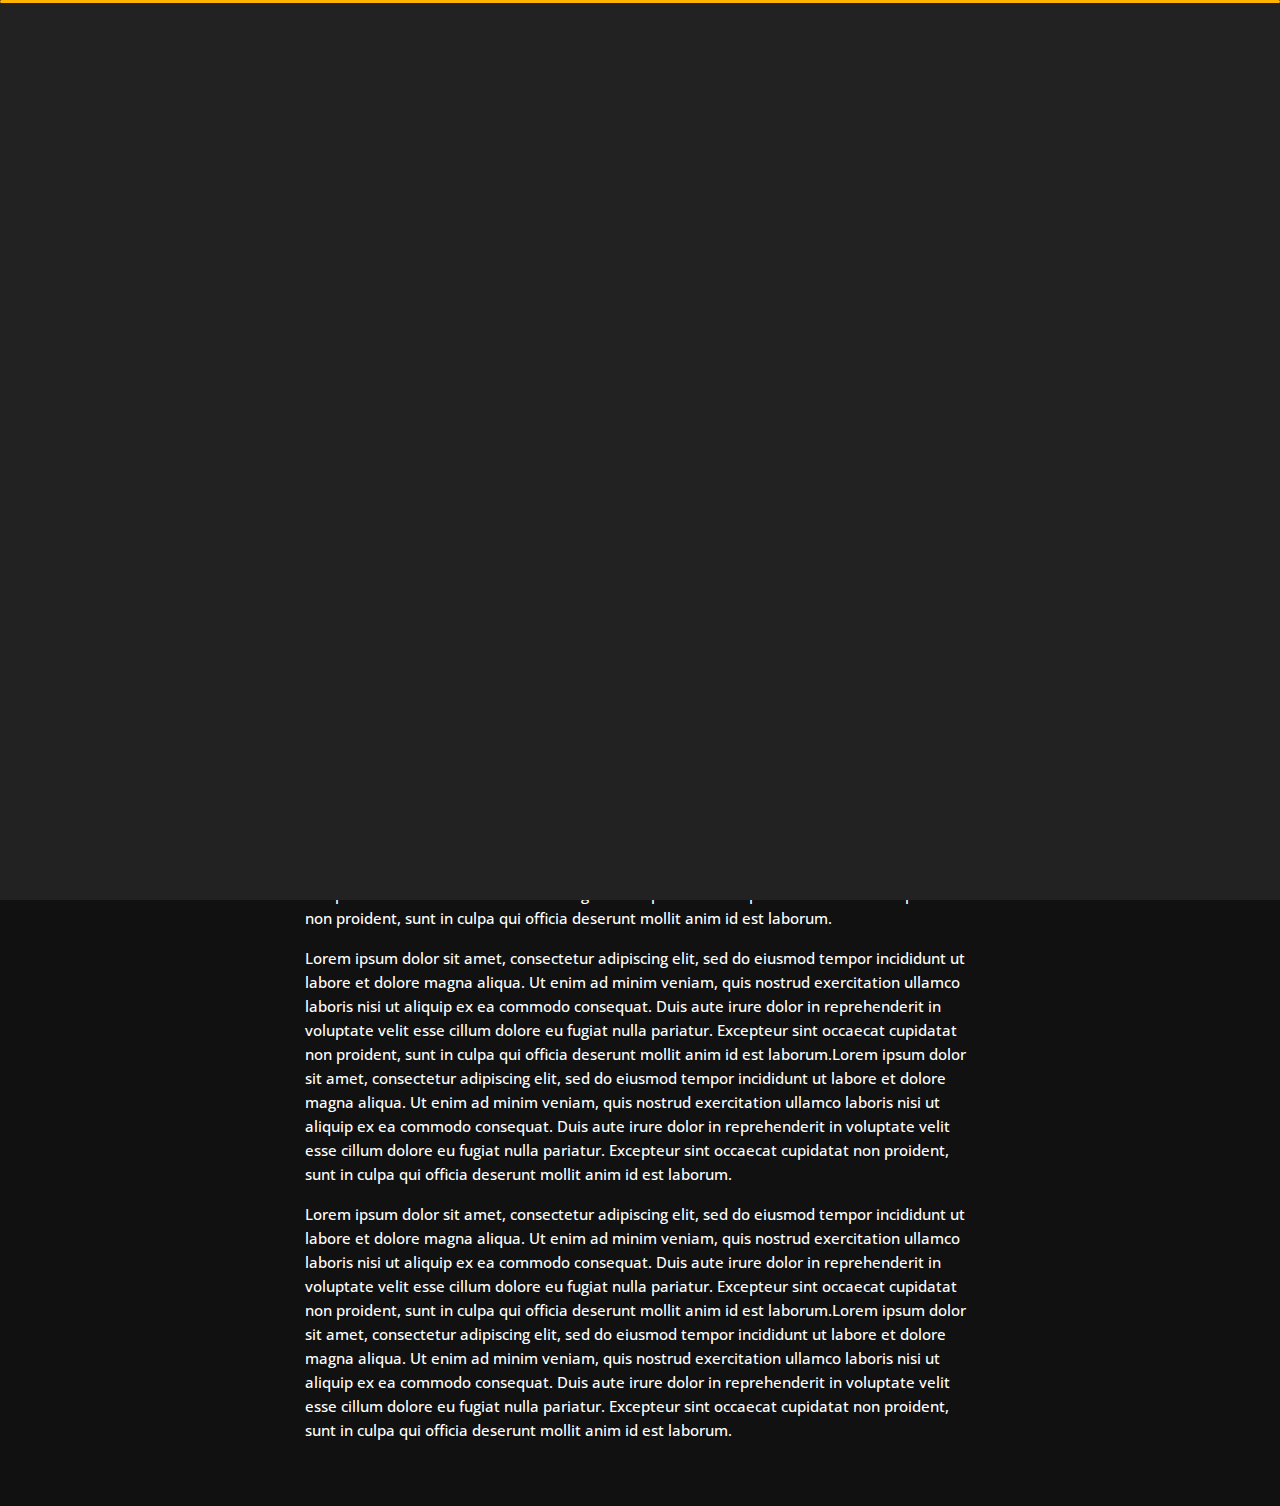
<file: blog-post.html>
<!DOCTYPE html>
<html lang="en">


<!-- Mirrored from slimhamdi.net/tunis/dark/blog-post.html by HTTrack Website Copier/3.x [XR&CO'2014], Wed, 04 Nov 2020 20:09:29 GMT -->
<head>
    <meta charset="utf-8">
    <title>Mahmudul Hasan - Personal Portfolio</title>
    <meta name="viewport" content="width=device-width, initial-scale=1">

    <!-- Template Google Fonts -->
    <link href="https://fonts.googleapis.com/css?family=Poppins:400,400i,500,500i,600,600i,700,700i,800,800i,900,900i" rel="stylesheet">
    <link href="https://fonts.googleapis.com/css?family=Open+Sans:300,400,400i,600,600i,700" rel="stylesheet">

    <!-- Template CSS Files -->
    <link href="css/bootstrap.min.css" rel="stylesheet">
    <link href="css/preloader.min.css" rel="stylesheet">
    <link href="css/circle.css" rel="stylesheet">
    <link href="css/font-awesome.min.css" rel="stylesheet">
    <link href="css/fm.revealator.jquery.min.css" rel="stylesheet">
    <link href="css/style.css" rel="stylesheet">

    <!-- CSS Skin File -->
    <link href="css/skins/yellow.css" rel="stylesheet">

    <!-- Live Style Switcher - demo only -->
    <link rel="alternate stylesheet" type="text/css" title="blue" href="css/skins/blue.css" />
    <link rel="alternate stylesheet" type="text/css" title="green" href="css/skins/green.css" />
    <link rel="alternate stylesheet" type="text/css" title="yellow" href="css/skins/yellow.css" />
    <link rel="alternate stylesheet" type="text/css" title="blueviolet" href="css/skins/blueviolet.css" />
    <link rel="alternate stylesheet" type="text/css" title="goldenrod" href="css/skins/goldenrod.css" />
    <link rel="alternate stylesheet" type="text/css" title="magenta" href="css/skins/magenta.css" />
    <link rel="alternate stylesheet" type="text/css" title="orange" href="css/skins/orange.css" />
    <link rel="alternate stylesheet" type="text/css" title="purple" href="css/skins/purple.css" />
    <link rel="alternate stylesheet" type="text/css" title="red" href="css/skins/red.css" />
    <link rel="alternate stylesheet" type="text/css" title="yellowgreen" href="css/skins/yellowgreen.css" />
    <link rel="stylesheet" type="text/css" href="css/styleswitcher.css" />

    <!-- Modernizr JS File -->
    <script src="js/modernizr.custom.js"></script>
</head>

<body class="blog-post">
<!-- Live Style Switcher Starts - demo only -->
<div id="switcher" class="">
    <div class="content-switcher">
        <h4>STYLE SWITCHER</h4>
        <ul>
            <li>
                <a href="#" onclick="setActiveStyleSheet('purple');" title="purple" class="color"><img src="img/styleswitcher/purple.png" alt="purple"/></a>
            </li>
            <li>
                <a href="#" onclick="setActiveStyleSheet('red');" title="red" class="color"><img src="img/styleswitcher/red.png" alt="red"/></a>
            </li>
            <li>
                <a href="#" onclick="setActiveStyleSheet('blueviolet');" title="blueviolet" class="color"><img src="img/styleswitcher/blueviolet.png" alt="blueviolet"/></a>
            </li>
            <li>
                <a href="#" onclick="setActiveStyleSheet('blue');" title="blue" class="color"><img src="img/styleswitcher/blue.png" alt="blue"/></a>
            </li>
            <li>
                <a href="#" onclick="setActiveStyleSheet('goldenrod');" title="goldenrod" class="color"><img src="img/styleswitcher/goldenrod.png" alt="goldenrod"/></a>
            </li>
            <li>
                <a href="#" onclick="setActiveStyleSheet('magenta');" title="magenta" class="color"><img src="img/styleswitcher/magenta.png" alt="magenta"/></a>
            </li>
            <li>
                <a href="#" onclick="setActiveStyleSheet('yellowgreen');" title="yellowgreen" class="color"><img src="img/styleswitcher/yellowgreen.png" alt="yellowgreen"/></a>
            </li>
            <li>
                <a href="#" onclick="setActiveStyleSheet('orange');" title="orange" class="color"><img src="img/styleswitcher/orange.png" alt="orange"/></a>
            </li>
            <li>
                <a href="#" onclick="setActiveStyleSheet('green');" title="green" class="color"><img src="img/styleswitcher/green.png" alt="green"/></a>
            </li>
            <li>
                <a href="#" onclick="setActiveStyleSheet('yellow');" title="yellow" class="color"><img src="img/styleswitcher/yellow.png" alt="yellow"/></a>
            </li>
        </ul>

        <a href="https://themeforest.net/item/tunis-personal-portfolio/26761598?irgwc=1&amp;clickid=UBs0rDX6YxyJWfewUx0Mo3E1UkiwozXD10XATw0&amp;iradid=275988&amp;irpid=1327395&amp;iradtype=ONLINE_TRACKING_LINK&amp;irmptype=mediapartner&amp;mp_value1=&amp;utm_campaign=af_impact_radius_1327395&amp;utm_medium=affiliate&amp;utm_source=impact_radius" class="waves-effect waves-light font-weight-700 purchase"><i class="fa fa-shopping-cart"></i> Purchase</a>
        <div id="hideSwitcher">&times;</div>
    </div>
</div>
<div id="showSwitcher" class="styleSecondColor"><i class="fa fa-cog fa-spin"></i></div>
<!-- Live Style Switcher Ends - demo only -->
<!-- Header Starts -->
<header class="header" id="navbar-collapse-toggle">
    <!-- Fixed Navigation Starts -->
    <ul class="icon-menu d-none d-lg-block revealator-slideup revealator-once revealator-delay1">
        <li class="icon-box">
            <i class="fa fa-home"></i>
            <a href="index.html">
                <h2>Home</h2>
            </a>
        </li>
        <li class="icon-box">
            <i class="fa fa-user"></i>
            <a href="about.html">
                <h2>About</h2>
            </a>
        </li>
        <li class="icon-box">
            <i class="fa fa-briefcase"></i>
            <a href="portfolio.html">
                <h2>Portfolio</h2>
            </a>
        </li>
        <li class="icon-box">
            <i class="fa fa-envelope-open"></i>
            <a href="contact.html">
                <h2>Contact</h2>
            </a>
        </li>
        <li class="icon-box active">
            <i class="fa fa-comments"></i>
            <a href="blog.html">
                <h2>Blog</h2>
            </a>
        </li>
    </ul>
    <!-- Fixed Navigation Ends -->
    <!-- Mobile Menu Starts -->
    <nav role="navigation" class="d-block d-lg-none">
        <div id="menuToggle">
            <input type="checkbox" />
            <span></span>
            <span></span>
            <span></span>
            <ul class="list-unstyled" id="menu">
                <li><a href="index.html"><i class="fa fa-home"></i><span>Home</span></a></li>
                <li><a href="about.html"><i class="fa fa-user"></i><span>About</span></a></li>
                <li><a href="portfolio.html"><i class="fa fa-folder-open"></i><span>Portfolio</span></a></li>
                <li><a href="contact.html"><i class="fa fa-envelope-open"></i><span>Contact</span></a></li>
                <li class="active"><a href="blog.html"><i class="fa fa-comments"></i><span>Blog</span></a></li>
            </ul>
        </div>
    </nav>
    <!-- Mobile Menu Ends -->
</header>
<!-- Header Ends -->
<!-- Page Title Starts -->
<section class="title-section text-left text-sm-center revealator-slideup revealator-once revealator-delay1">
    <h1>my <span>blog</span></h1>
    <span class="title-bg">posts</span>
</section>
<!-- Page Title Ends -->
<!-- Main Content Starts -->
<section class="main-content revealator-slideup revealator-once revealator-delay1">
    <div class="container">
        <div class="row">
            <!-- Article Starts -->
            <article class="col-12">
                <!-- Meta Starts -->
                <div class="meta open-sans-font">
                    <span><i class="fa fa-user"></i> steve</span>
                    <span class="date"><i class="fa fa-calendar"></i> 9 January 2017</span>
                    <span><i class="fa fa-tags"></i> wordpress, business, economy, design</span>
                </div>
                <!-- Meta Ends -->
                <!-- Article Content Starts -->
                <h1 class="text-uppercase text-capitalize">Everything You Need to Know About Web Accessibility</h1>
                <img src="img/blog/blog-post-1.jpg" class="img-fluid" alt="Blog image"/>
                <div class="blog-excerpt open-sans-font pb-5">
                    <p>Lorem ipsum dolor sit amet, consectetur adipiscing elit, sed do eiusmod tempor incididunt ut labore et dolore magna aliqua. Ut enim ad minim veniam, quis nostrud exercitation ullamco laboris nisi ut aliquip ex ea commodo consequat.
                        Duis aute irure dolor in reprehenderit in voluptate velit esse cillum dolore eu fugiat nulla pariatur. Excepteur sint occaecat cupidatat non proident, sunt in culpa qui officia deserunt mollit anim id est laborum.</p>
                    <p>Lorem ipsum dolor sit amet, consectetur adipiscing elit, sed do eiusmod tempor incididunt ut labore et dolore magna aliqua. Ut enim ad minim veniam, quis nostrud exercitation ullamco laboris nisi ut aliquip ex ea commodo consequat.
                        Duis aute irure dolor in reprehenderit in voluptate velit esse cillum dolore eu fugiat nulla pariatur. Excepteur sint occaecat cupidatat non proident, sunt in culpa qui officia deserunt mollit anim id est laborum.Lorem ipsum
                        dolor sit amet, consectetur adipiscing elit, sed do eiusmod tempor incididunt ut labore et dolore magna aliqua. Ut enim ad minim veniam, quis nostrud exercitation ullamco laboris nisi ut aliquip ex ea commodo consequat. Duis
                        aute irure dolor in reprehenderit in voluptate velit esse cillum dolore eu fugiat nulla pariatur. Excepteur sint occaecat cupidatat non proident, sunt in culpa qui officia deserunt mollit anim id est laborum.</p>
                    <p>Lorem ipsum dolor sit amet, consectetur adipiscing elit, sed do eiusmod tempor incididunt ut labore et dolore magna aliqua. Ut enim ad minim veniam, quis nostrud exercitation ullamco laboris nisi ut aliquip ex ea commodo consequat.
                        Duis aute irure dolor in reprehenderit in voluptate velit esse cillum dolore eu fugiat nulla pariatur. Excepteur sint occaecat cupidatat non proident, sunt in culpa qui officia deserunt mollit anim id est laborum.Lorem ipsum
                        dolor sit amet, consectetur adipiscing elit, sed do eiusmod tempor incididunt ut labore et dolore magna aliqua. Ut enim ad minim veniam, quis nostrud exercitation ullamco laboris nisi ut aliquip ex ea commodo consequat. Duis
                        aute irure dolor in reprehenderit in voluptate velit esse cillum dolore eu fugiat nulla pariatur. Excepteur sint occaecat cupidatat non proident, sunt in culpa qui officia deserunt mollit anim id est laborum.</p>
                </div>
                <!-- Article Content Ends -->
            </article>
            <!-- Article Ends -->
        </div>
    </div>
</section>
<!-- Template JS Files -->
<script src="js/jquery-3.5.0.min.js"></script>
<script src="js/styleswitcher.js"></script>
<script src="js/preloader.min.js"></script>
<script src="js/fm.revealator.jquery.min.js"></script>
<script src="js/imagesloaded.pkgd.min.js"></script>
<script src="js/masonry.pkgd.min.js"></script>
<script src="js/classie.js"></script>
<script src="js/cbpGridGallery.js"></script>
<script src="js/jquery.hoverdir.js"></script>
<script src="js/popper.min.js"></script>
<script src="js/bootstrap.js"></script>
<script src="js/custom.js"></script>

</body>


<!-- Mirrored from slimhamdi.net/tunis/dark/blog-post.html by HTTrack Website Copier/3.x [XR&CO'2014], Wed, 04 Nov 2020 20:09:29 GMT -->
</html>
</file>
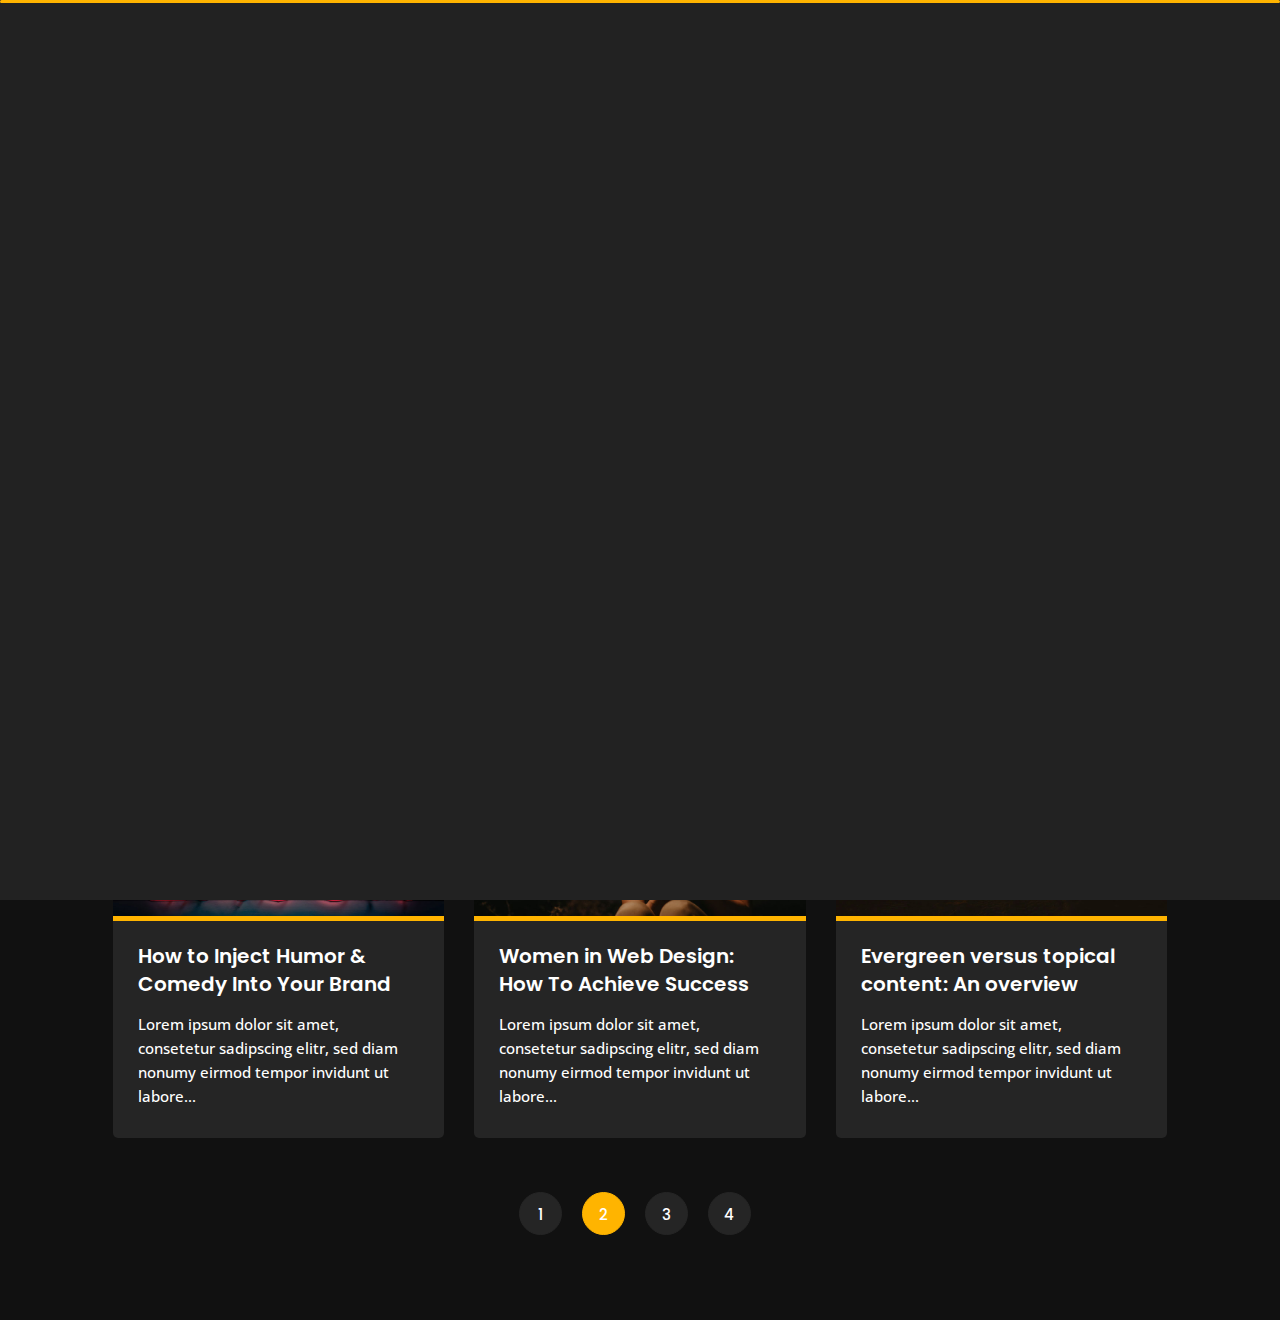
<file: blog.html>
﻿<!DOCTYPE html>
<html lang="en">


<!-- Mirrored from slimhamdi.net/tunis/dark/blog.html by HTTrack Website Copier/3.x [XR&CO'2014], Wed, 04 Nov 2020 20:08:17 GMT -->
<head>
    <meta charset="utf-8">
    <title>Mahmudul Hasan - Personal Portfolio</title>
    <meta name="viewport" content="width=device-width, initial-scale=1">

    <!-- Template Google Fonts -->
    <link href="https://fonts.googleapis.com/css?family=Poppins:400,400i,500,500i,600,600i,700,700i,800,800i,900,900i" rel="stylesheet">
    <link href="https://fonts.googleapis.com/css?family=Open+Sans:300,400,400i,600,600i,700" rel="stylesheet">

    <!-- Template CSS Files -->
    <link href="css/bootstrap.min.css" rel="stylesheet">
    <link href="css/preloader.min.css" rel="stylesheet">
    <link href="css/circle.css" rel="stylesheet">
    <link href="css/font-awesome.min.css" rel="stylesheet">
    <link href="css/fm.revealator.jquery.min.css" rel="stylesheet">
    <link href="css/style.css" rel="stylesheet">

    <!-- CSS Skin File -->
    <link href="css/skins/yellow.css" rel="stylesheet">

    <!-- Live Style Switcher - demo only -->
    <link rel="alternate stylesheet" type="text/css" title="blue" href="css/skins/blue.css" />
    <link rel="alternate stylesheet" type="text/css" title="green" href="css/skins/green.css" />
    <link rel="alternate stylesheet" type="text/css" title="yellow" href="css/skins/yellow.css" />
    <link rel="alternate stylesheet" type="text/css" title="blueviolet" href="css/skins/blueviolet.css" />
    <link rel="alternate stylesheet" type="text/css" title="goldenrod" href="css/skins/goldenrod.css" />
    <link rel="alternate stylesheet" type="text/css" title="magenta" href="css/skins/magenta.css" />
    <link rel="alternate stylesheet" type="text/css" title="orange" href="css/skins/orange.css" />
    <link rel="alternate stylesheet" type="text/css" title="purple" href="css/skins/purple.css" />
    <link rel="alternate stylesheet" type="text/css" title="red" href="css/skins/red.css" />
    <link rel="alternate stylesheet" type="text/css" title="yellowgreen" href="css/skins/yellowgreen.css" />
    <link rel="stylesheet" type="text/css" href="css/styleswitcher.css" />

    <!-- Modernizr JS File -->
    <script src="js/modernizr.custom.js"></script>
</head>

<body class="blog">
<!-- Live Style Switcher Starts - demo only -->
<div id="switcher" class="">
    <div class="content-switcher">
        <h4>STYLE SWITCHER</h4>
        <ul>
            <li>
                <a href="#" onclick="setActiveStyleSheet('purple');" title="purple" class="color"><img src="img/styleswitcher/purple.png" alt="purple"/></a>
            </li>
            <li>
                <a href="#" onclick="setActiveStyleSheet('red');" title="red" class="color"><img src="img/styleswitcher/red.png" alt="red"/></a>
            </li>
            <li>
                <a href="#" onclick="setActiveStyleSheet('blueviolet');" title="blueviolet" class="color"><img src="img/styleswitcher/blueviolet.png" alt="blueviolet"/></a>
            </li>
            <li>
                <a href="#" onclick="setActiveStyleSheet('blue');" title="blue" class="color"><img src="img/styleswitcher/blue.png" alt="blue"/></a>
            </li>
            <li>
                <a href="#" onclick="setActiveStyleSheet('goldenrod');" title="goldenrod" class="color"><img src="img/styleswitcher/goldenrod.png" alt="goldenrod"/></a>
            </li>
            <li>
                <a href="#" onclick="setActiveStyleSheet('magenta');" title="magenta" class="color"><img src="img/styleswitcher/magenta.png" alt="magenta"/></a>
            </li>
            <li>
                <a href="#" onclick="setActiveStyleSheet('yellowgreen');" title="yellowgreen" class="color"><img src="img/styleswitcher/yellowgreen.png" alt="yellowgreen"/></a>
            </li>
            <li>
                <a href="#" onclick="setActiveStyleSheet('orange');" title="orange" class="color"><img src="img/styleswitcher/orange.png" alt="orange"/></a>
            </li>
            <li>
                <a href="#" onclick="setActiveStyleSheet('green');" title="green" class="color"><img src="img/styleswitcher/green.png" alt="green"/></a>
            </li>
            <li>
                <a href="#" onclick="setActiveStyleSheet('yellow');" title="yellow" class="color"><img src="img/styleswitcher/yellow.png" alt="yellow"/></a>
            </li>
        </ul>

        <a href="https://themeforest.net/item/tunis-personal-portfolio/26761598?irgwc=1&amp;clickid=UBs0rDX6YxyJWfewUx0Mo3E1UkiwozXD10XATw0&amp;iradid=275988&amp;irpid=1327395&amp;iradtype=ONLINE_TRACKING_LINK&amp;irmptype=mediapartner&amp;mp_value1=&amp;utm_campaign=af_impact_radius_1327395&amp;utm_medium=affiliate&amp;utm_source=impact_radius" class="waves-effect waves-light font-weight-700 purchase"><i class="fa fa-shopping-cart"></i> Purchase</a>
        <div id="hideSwitcher">&times;</div>
    </div>
</div>
<div id="showSwitcher" class="styleSecondColor"><i class="fa fa-cog fa-spin"></i></div>
<!-- Live Style Switcher Ends - demo only -->
<!-- Header Starts -->
<header class="header" id="navbar-collapse-toggle">
    <!-- Fixed Navigation Starts -->
    <ul class="icon-menu d-none d-lg-block revealator-slideup revealator-once revealator-delay1">
        <li class="icon-box">
            <i class="fa fa-home"></i>
            <a href="index.html">
                <h2>Home</h2>
            </a>
        </li>
        <li class="icon-box">
            <i class="fa fa-user"></i>
            <a href="about.html">
                <h2>About</h2>
            </a>
        </li>
        <li class="icon-box">
            <i class="fa fa-briefcase"></i>
            <a href="portfolio.html">
                <h2>Portfolio</h2>
            </a>
        </li>
        <li class="icon-box">
            <i class="fa fa-envelope-open"></i>
            <a href="contact.html">
                <h2>Contact</h2>
            </a>
        </li>
        <li class="icon-box active">
            <i class="fa fa-comments"></i>
            <a href="blog.html">
                <h2>Blog</h2>
            </a>
        </li>
    </ul>
    <!-- Fixed Navigation Ends -->
    <!-- Mobile Menu Starts -->
    <nav role="navigation" class="d-block d-lg-none">
        <div id="menuToggle">
            <input type="checkbox" />
            <span></span>
            <span></span>
            <span></span>
            <ul class="list-unstyled" id="menu">
                <li><a href="index.html"><i class="fa fa-home"></i><span>Home</span></a></li>
                <li><a href="about.html"><i class="fa fa-user"></i><span>About</span></a></li>
                <li><a href="portfolio.html"><i class="fa fa-folder-open"></i><span>Portfolio</span></a></li>
                <li><a href="contact.html"><i class="fa fa-envelope-open"></i><span>Contact</span></a></li>
                <li class="active"><a href="blog.html"><i class="fa fa-comments"></i><span>Blog</span></a></li>
            </ul>
        </div>
    </nav>
    <!-- Mobile Menu Ends -->
</header>
<!-- Header Ends -->
<!-- Page Title Starts -->
<section class="title-section text-left text-sm-center revealator-slideup revealator-once revealator-delay1">
    <h1>my <span>blog</span></h1>
    <span class="title-bg">posts</span>
</section>
<!-- Page Title Ends -->
<!-- Main Content Starts -->
<section class="main-content revealator-slideup revealator-once revealator-delay1">
    <div class="container">
        <!-- Articles Starts -->
        <div class="row">
            <!-- Article Starts -->
            <div class="col-12 col-md-6 col-lg-6 col-xl-4 mb-30">
                <article class="post-container">
                    <div class="post-thumb">
                        <a href="blog-post.html" class="d-block position-relative overflow-hidden">
                            <img src="img/blog/blog-post-1.jpg" class="img-fluid" alt="Blog Post">
                        </a>
                    </div>
                    <div class="post-content">
                        <div class="entry-header">
                            <h3><a href="blog-post.html">How to Own Your Audience by Creating an Email List</a></h3>
                        </div>
                        <div class="entry-content open-sans-font">
                            <p>Lorem ipsum dolor sit amet, consetetur sadipscing elitr, sed diam nonumy eirmod tempor invidunt ut labore...
                            </p>
                        </div>
                    </div>
                </article>
            </div>
            <!-- Article Ends -->
            <!-- Article Starts -->
            <div class="col-12 col-md-6 col-lg-6 col-xl-4 mb-30">
                <article class="post-container">
                    <div class="post-thumb">
                        <a href="blog-post.html" class="d-block position-relative overflow-hidden">
                            <img src="img/blog/blog-post-2.jpg" class="img-fluid" alt="">
                        </a>
                    </div>
                    <div class="post-content">
                        <div class="entry-header">
                            <h3><a href="blog-post.html">Top 10 Toolkits for Deep Learning in 2020</a></h3>
                        </div>
                        <div class="entry-content open-sans-font">
                            <p>Lorem ipsum dolor sit amet, consetetur sadipscing elitr, sed diam nonumy eirmod tempor invidunt ut labore...
                            </p>
                        </div>
                    </div>
                </article>
            </div>
            <!-- Article Ends -->
            <!-- Article Starts -->
            <div class="col-12 col-md-6 col-lg-6 col-xl-4 mb-30">
                <article class="post-container">
                    <div class="post-thumb">
                        <a href="blog-post.html" class="d-block position-relative overflow-hidden">
                            <img src="img/blog/blog-post-3.jpg" class="img-fluid" alt="">
                        </a>
                    </div>
                    <div class="post-content">
                        <div class="entry-header">
                            <h3><a href="blog-post.html">Everything You Need to Know About Web Accessibility</a></h3>
                        </div>
                        <div class="entry-content open-sans-font">
                            <p>Lorem ipsum dolor sit amet, consetetur sadipscing elitr, sed diam nonumy eirmod tempor invidunt ut labore...
                            </p>
                        </div>
                    </div>
                </article>
            </div>
            <!-- Article Ends -->
            <!-- Article Starts -->
            <div class="col-12 col-md-6 col-lg-6 col-xl-4 mb-30">
                <article class="post-container">
                    <div class="post-thumb">
                        <a href="blog-post.html" class="d-block position-relative overflow-hidden">
                            <img src="img/blog/blog-post-4.jpg" class="img-fluid" alt="">
                        </a>
                    </div>
                    <div class="post-content">
                        <div class="entry-header">
                            <h3><a href="blog-post.html">How to Inject Humor & Comedy Into Your Brand</a></h3>
                        </div>
                        <div class="entry-content open-sans-font">
                            <p>Lorem ipsum dolor sit amet, consetetur sadipscing elitr, sed diam nonumy eirmod tempor invidunt ut labore...
                            </p>
                        </div>
                    </div>
                </article>
            </div>
            <!-- Article Ends -->
            <!-- Article Starts -->
            <div class="col-12 col-md-6 col-lg-6 col-xl-4 mb-30">
                <article class="post-container">
                    <div class="post-thumb">
                        <a href="blog-post.html" class="d-block position-relative overflow-hidden">
                            <img src="img/blog/blog-post-5.jpg" class="img-fluid" alt="">
                        </a>
                    </div>
                    <div class="post-content">
                        <div class="entry-header">
                            <h3><a href="blog-post.html">Women in Web Design: How To Achieve Success</a></h3>
                        </div>
                        <div class="entry-content open-sans-font">
                            <p>Lorem ipsum dolor sit amet, consetetur sadipscing elitr, sed diam nonumy eirmod tempor invidunt ut labore...
                            </p>
                        </div>
                    </div>
                </article>
            </div>
            <!-- Article Ends -->
            <!-- Article Starts -->
            <div class="col-12 col-md-6 col-lg-6 col-xl-4 mb-30">
                <article class="post-container">
                    <div class="post-thumb">
                        <a href="blog-post.html" class="d-block position-relative overflow-hidden">
                            <img src="img/blog/blog-post-6.jpg" class="img-fluid" alt="">
                        </a>
                    </div>
                    <div class="post-content">
                        <div class="entry-header">
                            <h3><a href="blog-post.html">Evergreen versus topical content: An overview</a></h3>
                        </div>
                        <div class="entry-content open-sans-font">
                            <p>Lorem ipsum dolor sit amet, consetetur sadipscing elitr, sed diam nonumy eirmod tempor invidunt ut labore...
                            </p>
                        </div>
                    </div>
                </article>
            </div>
            <!-- Article Ends -->
            <!-- Pagination Starts -->
            <div class="col-12 mt-4">
                <nav aria-label="Page navigation example">
                    <ul class="pagination justify-content-center mb-0">
                        <li class="page-item"><a class="page-link" href="#">1</a></li>
                        <li class="page-item active"><a class="page-link" href="#">2</a></li>
                        <li class="page-item"><a class="page-link" href="#">3</a></li>
                        <li class="page-item"><a class="page-link" href="#">4</a></li>
                    </ul>
                </nav>
            </div>
            <!-- Pagination Ends -->
        </div>
        <!-- Articles Ends -->
    </div>

</section>

<!-- Template JS Files -->
<script src="js/jquery-3.5.0.min.js"></script>
<script src="js/styleswitcher.js"></script>
<script src="js/preloader.min.js"></script>
<script src="js/fm.revealator.jquery.min.js"></script>
<script src="js/imagesloaded.pkgd.min.js"></script>
<script src="js/masonry.pkgd.min.js"></script>
<script src="js/classie.js"></script>
<script src="js/cbpGridGallery.js"></script>
<script src="js/jquery.hoverdir.js"></script>
<script src="js/popper.min.js"></script>
<script src="js/bootstrap.js"></script>
<script src="js/custom.js"></script>

</body>


<!-- Mirrored from slimhamdi.net/tunis/dark/blog.html by HTTrack Website Copier/3.x [XR&CO'2014], Wed, 04 Nov 2020 20:08:34 GMT -->
</html>
</file>
<file: css/circle.css>
.rect-auto,
.c100.p51 .slice,
.c100.p52 .slice,
.c100.p53 .slice,
.c100.p54 .slice,
.c100.p55 .slice,
.c100.p56 .slice,
.c100.p57 .slice,
.c100.p58 .slice,
.c100.p59 .slice,
.c100.p60 .slice,
.c100.p61 .slice,
.c100.p62 .slice,
.c100.p63 .slice,
.c100.p64 .slice,
.c100.p65 .slice,
.c100.p66 .slice,
.c100.p67 .slice,
.c100.p68 .slice,
.c100.p69 .slice,
.c100.p70 .slice,
.c100.p71 .slice,
.c100.p72 .slice,
.c100.p73 .slice,
.c100.p74 .slice,
.c100.p75 .slice,
.c100.p76 .slice,
.c100.p77 .slice,
.c100.p78 .slice,
.c100.p79 .slice,
.c100.p80 .slice,
.c100.p81 .slice,
.c100.p82 .slice,
.c100.p83 .slice,
.c100.p84 .slice,
.c100.p85 .slice,
.c100.p86 .slice,
.c100.p87 .slice,
.c100.p88 .slice,
.c100.p89 .slice,
.c100.p90 .slice,
.c100.p91 .slice,
.c100.p92 .slice,
.c100.p93 .slice,
.c100.p94 .slice,
.c100.p95 .slice,
.c100.p96 .slice,
.c100.p97 .slice,
.c100.p98 .slice,
.c100.p99 .slice,
.c100.p100 .slice {
  clip: rect(auto, auto, auto, auto);
}
.pie,
.c100 .bar,
.c100.p51 .fill,
.c100.p52 .fill,
.c100.p53 .fill,
.c100.p54 .fill,
.c100.p55 .fill,
.c100.p56 .fill,
.c100.p57 .fill,
.c100.p58 .fill,
.c100.p59 .fill,
.c100.p60 .fill,
.c100.p61 .fill,
.c100.p62 .fill,
.c100.p63 .fill,
.c100.p64 .fill,
.c100.p65 .fill,
.c100.p66 .fill,
.c100.p67 .fill,
.c100.p68 .fill,
.c100.p69 .fill,
.c100.p70 .fill,
.c100.p71 .fill,
.c100.p72 .fill,
.c100.p73 .fill,
.c100.p74 .fill,
.c100.p75 .fill,
.c100.p76 .fill,
.c100.p77 .fill,
.c100.p78 .fill,
.c100.p79 .fill,
.c100.p80 .fill,
.c100.p81 .fill,
.c100.p82 .fill,
.c100.p83 .fill,
.c100.p84 .fill,
.c100.p85 .fill,
.c100.p86 .fill,
.c100.p87 .fill,
.c100.p88 .fill,
.c100.p89 .fill,
.c100.p90 .fill,
.c100.p91 .fill,
.c100.p92 .fill,
.c100.p93 .fill,
.c100.p94 .fill,
.c100.p95 .fill,
.c100.p96 .fill,
.c100.p97 .fill,
.c100.p98 .fill,
.c100.p99 .fill,
.c100.p100 .fill {
  position: absolute;
  border: 0.08em solid #307bbb;
  width: 0.84em;
  height: 0.84em;
  clip: rect(0em, 0.5em, 1em, 0em);
  border-radius: 50%;
  -webkit-transform: rotate(0deg);
  -moz-transform: rotate(0deg);
  -ms-transform: rotate(0deg);
  -o-transform: rotate(0deg);
  transform: rotate(0deg);
}
.pie-fill,
.c100.p51 .bar:after,
.c100.p51 .fill,
.c100.p52 .bar:after,
.c100.p52 .fill,
.c100.p53 .bar:after,
.c100.p53 .fill,
.c100.p54 .bar:after,
.c100.p54 .fill,
.c100.p55 .bar:after,
.c100.p55 .fill,
.c100.p56 .bar:after,
.c100.p56 .fill,
.c100.p57 .bar:after,
.c100.p57 .fill,
.c100.p58 .bar:after,
.c100.p58 .fill,
.c100.p59 .bar:after,
.c100.p59 .fill,
.c100.p60 .bar:after,
.c100.p60 .fill,
.c100.p61 .bar:after,
.c100.p61 .fill,
.c100.p62 .bar:after,
.c100.p62 .fill,
.c100.p63 .bar:after,
.c100.p63 .fill,
.c100.p64 .bar:after,
.c100.p64 .fill,
.c100.p65 .bar:after,
.c100.p65 .fill,
.c100.p66 .bar:after,
.c100.p66 .fill,
.c100.p67 .bar:after,
.c100.p67 .fill,
.c100.p68 .bar:after,
.c100.p68 .fill,
.c100.p69 .bar:after,
.c100.p69 .fill,
.c100.p70 .bar:after,
.c100.p70 .fill,
.c100.p71 .bar:after,
.c100.p71 .fill,
.c100.p72 .bar:after,
.c100.p72 .fill,
.c100.p73 .bar:after,
.c100.p73 .fill,
.c100.p74 .bar:after,
.c100.p74 .fill,
.c100.p75 .bar:after,
.c100.p75 .fill,
.c100.p76 .bar:after,
.c100.p76 .fill,
.c100.p77 .bar:after,
.c100.p77 .fill,
.c100.p78 .bar:after,
.c100.p78 .fill,
.c100.p79 .bar:after,
.c100.p79 .fill,
.c100.p80 .bar:after,
.c100.p80 .fill,
.c100.p81 .bar:after,
.c100.p81 .fill,
.c100.p82 .bar:after,
.c100.p82 .fill,
.c100.p83 .bar:after,
.c100.p83 .fill,
.c100.p84 .bar:after,
.c100.p84 .fill,
.c100.p85 .bar:after,
.c100.p85 .fill,
.c100.p86 .bar:after,
.c100.p86 .fill,
.c100.p87 .bar:after,
.c100.p87 .fill,
.c100.p88 .bar:after,
.c100.p88 .fill,
.c100.p89 .bar:after,
.c100.p89 .fill,
.c100.p90 .bar:after,
.c100.p90 .fill,
.c100.p91 .bar:after,
.c100.p91 .fill,
.c100.p92 .bar:after,
.c100.p92 .fill,
.c100.p93 .bar:after,
.c100.p93 .fill,
.c100.p94 .bar:after,
.c100.p94 .fill,
.c100.p95 .bar:after,
.c100.p95 .fill,
.c100.p96 .bar:after,
.c100.p96 .fill,
.c100.p97 .bar:after,
.c100.p97 .fill,
.c100.p98 .bar:after,
.c100.p98 .fill,
.c100.p99 .bar:after,
.c100.p99 .fill,
.c100.p100 .bar:after,
.c100.p100 .fill {
  -webkit-transform: rotate(180deg);
  -moz-transform: rotate(180deg);
  -ms-transform: rotate(180deg);
  -o-transform: rotate(180deg);
  transform: rotate(180deg);
}
.c100 {
  position: relative;
  font-size: 120px;
  width: 1em;
  height: 1em;
  border-radius: 50%;
  float: left;
  margin: 0 0.1em 0.1em 0;
  background-color: #cccccc;
}
.c100 *,
.c100 *:before,
.c100 *:after {
  -webkit-box-sizing: content-box;
  -moz-box-sizing: content-box;
  box-sizing: content-box;
}
.c100.center {
  float: none;
  margin: 0 auto;
}
.c100.big {
  font-size: 240px;
}
.c100.small {
  font-size: 80px;
}
.c100 > span {
  position: absolute;
  width: 100%;
  z-index: 1;
  left: 0;
  top: 0;
  width: 5em;
  line-height: 5em;
  font-size: 0.2em;
  color: #cccccc;
  display: block;
  text-align: center;
  white-space: nowrap;
  -webkit-transition-property: all;
  -moz-transition-property: all;
  -o-transition-property: all;
  transition-property: all;
  -webkit-transition-duration: 0.2s;
  -moz-transition-duration: 0.2s;
  -o-transition-duration: 0.2s;
  transition-duration: 0.2s;
  -webkit-transition-timing-function: ease-out;
  -moz-transition-timing-function: ease-out;
  -o-transition-timing-function: ease-out;
  transition-timing-function: ease-out;
}
.c100:after {
  position: absolute;
  top: 0.08em;
  left: 0.08em;
  display: block;
  content: " ";
  border-radius: 50%;
  background-color: #f5f5f5;
  width: 0.84em;
  height: 0.84em;
  -webkit-transition-property: all;
  -moz-transition-property: all;
  -o-transition-property: all;
  transition-property: all;
  -webkit-transition-duration: 0.2s;
  -moz-transition-duration: 0.2s;
  -o-transition-duration: 0.2s;
  transition-duration: 0.2s;
  -webkit-transition-timing-function: ease-in;
  -moz-transition-timing-function: ease-in;
  -o-transition-timing-function: ease-in;
  transition-timing-function: ease-in;
}
.c100 .slice {
  position: absolute;
  width: 1em;
  height: 1em;
  clip: rect(0em, 1em, 1em, 0.5em);
}
.c100.p1 .bar {
  -webkit-transform: rotate(3.6deg);
  -moz-transform: rotate(3.6deg);
  -ms-transform: rotate(3.6deg);
  -o-transform: rotate(3.6deg);
  transform: rotate(3.6deg);
}
.c100.p2 .bar {
  -webkit-transform: rotate(7.2deg);
  -moz-transform: rotate(7.2deg);
  -ms-transform: rotate(7.2deg);
  -o-transform: rotate(7.2deg);
  transform: rotate(7.2deg);
}
.c100.p3 .bar {
  -webkit-transform: rotate(10.8deg);
  -moz-transform: rotate(10.8deg);
  -ms-transform: rotate(10.8deg);
  -o-transform: rotate(10.8deg);
  transform: rotate(10.8deg);
}
.c100.p4 .bar {
  -webkit-transform: rotate(14.4deg);
  -moz-transform: rotate(14.4deg);
  -ms-transform: rotate(14.4deg);
  -o-transform: rotate(14.4deg);
  transform: rotate(14.4deg);
}
.c100.p5 .bar {
  -webkit-transform: rotate(18deg);
  -moz-transform: rotate(18deg);
  -ms-transform: rotate(18deg);
  -o-transform: rotate(18deg);
  transform: rotate(18deg);
}
.c100.p6 .bar {
  -webkit-transform: rotate(21.6deg);
  -moz-transform: rotate(21.6deg);
  -ms-transform: rotate(21.6deg);
  -o-transform: rotate(21.6deg);
  transform: rotate(21.6deg);
}
.c100.p7 .bar {
  -webkit-transform: rotate(25.2deg);
  -moz-transform: rotate(25.2deg);
  -ms-transform: rotate(25.2deg);
  -o-transform: rotate(25.2deg);
  transform: rotate(25.2deg);
}
.c100.p8 .bar {
  -webkit-transform: rotate(28.8deg);
  -moz-transform: rotate(28.8deg);
  -ms-transform: rotate(28.8deg);
  -o-transform: rotate(28.8deg);
  transform: rotate(28.8deg);
}
.c100.p9 .bar {
  -webkit-transform: rotate(32.4deg);
  -moz-transform: rotate(32.4deg);
  -ms-transform: rotate(32.4deg);
  -o-transform: rotate(32.4deg);
  transform: rotate(32.4deg);
}
.c100.p10 .bar {
  -webkit-transform: rotate(36deg);
  -moz-transform: rotate(36deg);
  -ms-transform: rotate(36deg);
  -o-transform: rotate(36deg);
  transform: rotate(36deg);
}
.c100.p11 .bar {
  -webkit-transform: rotate(39.6deg);
  -moz-transform: rotate(39.6deg);
  -ms-transform: rotate(39.6deg);
  -o-transform: rotate(39.6deg);
  transform: rotate(39.6deg);
}
.c100.p12 .bar {
  -webkit-transform: rotate(43.2deg);
  -moz-transform: rotate(43.2deg);
  -ms-transform: rotate(43.2deg);
  -o-transform: rotate(43.2deg);
  transform: rotate(43.2deg);
}
.c100.p13 .bar {
  -webkit-transform: rotate(46.800000000000004deg);
  -moz-transform: rotate(46.800000000000004deg);
  -ms-transform: rotate(46.800000000000004deg);
  -o-transform: rotate(46.800000000000004deg);
  transform: rotate(46.800000000000004deg);
}
.c100.p14 .bar {
  -webkit-transform: rotate(50.4deg);
  -moz-transform: rotate(50.4deg);
  -ms-transform: rotate(50.4deg);
  -o-transform: rotate(50.4deg);
  transform: rotate(50.4deg);
}
.c100.p15 .bar {
  -webkit-transform: rotate(54deg);
  -moz-transform: rotate(54deg);
  -ms-transform: rotate(54deg);
  -o-transform: rotate(54deg);
  transform: rotate(54deg);
}
.c100.p16 .bar {
  -webkit-transform: rotate(57.6deg);
  -moz-transform: rotate(57.6deg);
  -ms-transform: rotate(57.6deg);
  -o-transform: rotate(57.6deg);
  transform: rotate(57.6deg);
}
.c100.p17 .bar {
  -webkit-transform: rotate(61.2deg);
  -moz-transform: rotate(61.2deg);
  -ms-transform: rotate(61.2deg);
  -o-transform: rotate(61.2deg);
  transform: rotate(61.2deg);
}
.c100.p18 .bar {
  -webkit-transform: rotate(64.8deg);
  -moz-transform: rotate(64.8deg);
  -ms-transform: rotate(64.8deg);
  -o-transform: rotate(64.8deg);
  transform: rotate(64.8deg);
}
.c100.p19 .bar {
  -webkit-transform: rotate(68.4deg);
  -moz-transform: rotate(68.4deg);
  -ms-transform: rotate(68.4deg);
  -o-transform: rotate(68.4deg);
  transform: rotate(68.4deg);
}
.c100.p20 .bar {
  -webkit-transform: rotate(72deg);
  -moz-transform: rotate(72deg);
  -ms-transform: rotate(72deg);
  -o-transform: rotate(72deg);
  transform: rotate(72deg);
}
.c100.p21 .bar {
  -webkit-transform: rotate(75.60000000000001deg);
  -moz-transform: rotate(75.60000000000001deg);
  -ms-transform: rotate(75.60000000000001deg);
  -o-transform: rotate(75.60000000000001deg);
  transform: rotate(75.60000000000001deg);
}
.c100.p22 .bar {
  -webkit-transform: rotate(79.2deg);
  -moz-transform: rotate(79.2deg);
  -ms-transform: rotate(79.2deg);
  -o-transform: rotate(79.2deg);
  transform: rotate(79.2deg);
}
.c100.p23 .bar {
  -webkit-transform: rotate(82.8deg);
  -moz-transform: rotate(82.8deg);
  -ms-transform: rotate(82.8deg);
  -o-transform: rotate(82.8deg);
  transform: rotate(82.8deg);
}
.c100.p24 .bar {
  -webkit-transform: rotate(86.4deg);
  -moz-transform: rotate(86.4deg);
  -ms-transform: rotate(86.4deg);
  -o-transform: rotate(86.4deg);
  transform: rotate(86.4deg);
}
.c100.p25 .bar {
  -webkit-transform: rotate(90deg);
  -moz-transform: rotate(90deg);
  -ms-transform: rotate(90deg);
  -o-transform: rotate(90deg);
  transform: rotate(90deg);
}
.c100.p26 .bar {
  -webkit-transform: rotate(93.60000000000001deg);
  -moz-transform: rotate(93.60000000000001deg);
  -ms-transform: rotate(93.60000000000001deg);
  -o-transform: rotate(93.60000000000001deg);
  transform: rotate(93.60000000000001deg);
}
.c100.p27 .bar {
  -webkit-transform: rotate(97.2deg);
  -moz-transform: rotate(97.2deg);
  -ms-transform: rotate(97.2deg);
  -o-transform: rotate(97.2deg);
  transform: rotate(97.2deg);
}
.c100.p28 .bar {
  -webkit-transform: rotate(100.8deg);
  -moz-transform: rotate(100.8deg);
  -ms-transform: rotate(100.8deg);
  -o-transform: rotate(100.8deg);
  transform: rotate(100.8deg);
}
.c100.p29 .bar {
  -webkit-transform: rotate(104.4deg);
  -moz-transform: rotate(104.4deg);
  -ms-transform: rotate(104.4deg);
  -o-transform: rotate(104.4deg);
  transform: rotate(104.4deg);
}
.c100.p30 .bar {
  -webkit-transform: rotate(108deg);
  -moz-transform: rotate(108deg);
  -ms-transform: rotate(108deg);
  -o-transform: rotate(108deg);
  transform: rotate(108deg);
}
.c100.p31 .bar {
  -webkit-transform: rotate(111.60000000000001deg);
  -moz-transform: rotate(111.60000000000001deg);
  -ms-transform: rotate(111.60000000000001deg);
  -o-transform: rotate(111.60000000000001deg);
  transform: rotate(111.60000000000001deg);
}
.c100.p32 .bar {
  -webkit-transform: rotate(115.2deg);
  -moz-transform: rotate(115.2deg);
  -ms-transform: rotate(115.2deg);
  -o-transform: rotate(115.2deg);
  transform: rotate(115.2deg);
}
.c100.p33 .bar {
  -webkit-transform: rotate(118.8deg);
  -moz-transform: rotate(118.8deg);
  -ms-transform: rotate(118.8deg);
  -o-transform: rotate(118.8deg);
  transform: rotate(118.8deg);
}
.c100.p34 .bar {
  -webkit-transform: rotate(122.4deg);
  -moz-transform: rotate(122.4deg);
  -ms-transform: rotate(122.4deg);
  -o-transform: rotate(122.4deg);
  transform: rotate(122.4deg);
}
.c100.p35 .bar {
  -webkit-transform: rotate(126deg);
  -moz-transform: rotate(126deg);
  -ms-transform: rotate(126deg);
  -o-transform: rotate(126deg);
  transform: rotate(126deg);
}
.c100.p36 .bar {
  -webkit-transform: rotate(129.6deg);
  -moz-transform: rotate(129.6deg);
  -ms-transform: rotate(129.6deg);
  -o-transform: rotate(129.6deg);
  transform: rotate(129.6deg);
}
.c100.p37 .bar {
  -webkit-transform: rotate(133.20000000000002deg);
  -moz-transform: rotate(133.20000000000002deg);
  -ms-transform: rotate(133.20000000000002deg);
  -o-transform: rotate(133.20000000000002deg);
  transform: rotate(133.20000000000002deg);
}
.c100.p38 .bar {
  -webkit-transform: rotate(136.8deg);
  -moz-transform: rotate(136.8deg);
  -ms-transform: rotate(136.8deg);
  -o-transform: rotate(136.8deg);
  transform: rotate(136.8deg);
}
.c100.p39 .bar {
  -webkit-transform: rotate(140.4deg);
  -moz-transform: rotate(140.4deg);
  -ms-transform: rotate(140.4deg);
  -o-transform: rotate(140.4deg);
  transform: rotate(140.4deg);
}
.c100.p40 .bar {
  -webkit-transform: rotate(144deg);
  -moz-transform: rotate(144deg);
  -ms-transform: rotate(144deg);
  -o-transform: rotate(144deg);
  transform: rotate(144deg);
}
.c100.p41 .bar {
  -webkit-transform: rotate(147.6deg);
  -moz-transform: rotate(147.6deg);
  -ms-transform: rotate(147.6deg);
  -o-transform: rotate(147.6deg);
  transform: rotate(147.6deg);
}
.c100.p42 .bar {
  -webkit-transform: rotate(151.20000000000002deg);
  -moz-transform: rotate(151.20000000000002deg);
  -ms-transform: rotate(151.20000000000002deg);
  -o-transform: rotate(151.20000000000002deg);
  transform: rotate(151.20000000000002deg);
}
.c100.p43 .bar {
  -webkit-transform: rotate(154.8deg);
  -moz-transform: rotate(154.8deg);
  -ms-transform: rotate(154.8deg);
  -o-transform: rotate(154.8deg);
  transform: rotate(154.8deg);
}
.c100.p44 .bar {
  -webkit-transform: rotate(158.4deg);
  -moz-transform: rotate(158.4deg);
  -ms-transform: rotate(158.4deg);
  -o-transform: rotate(158.4deg);
  transform: rotate(158.4deg);
}
.c100.p45 .bar {
  -webkit-transform: rotate(162deg);
  -moz-transform: rotate(162deg);
  -ms-transform: rotate(162deg);
  -o-transform: rotate(162deg);
  transform: rotate(162deg);
}
.c100.p46 .bar {
  -webkit-transform: rotate(165.6deg);
  -moz-transform: rotate(165.6deg);
  -ms-transform: rotate(165.6deg);
  -o-transform: rotate(165.6deg);
  transform: rotate(165.6deg);
}
.c100.p47 .bar {
  -webkit-transform: rotate(169.20000000000002deg);
  -moz-transform: rotate(169.20000000000002deg);
  -ms-transform: rotate(169.20000000000002deg);
  -o-transform: rotate(169.20000000000002deg);
  transform: rotate(169.20000000000002deg);
}
.c100.p48 .bar {
  -webkit-transform: rotate(172.8deg);
  -moz-transform: rotate(172.8deg);
  -ms-transform: rotate(172.8deg);
  -o-transform: rotate(172.8deg);
  transform: rotate(172.8deg);
}
.c100.p49 .bar {
  -webkit-transform: rotate(176.4deg);
  -moz-transform: rotate(176.4deg);
  -ms-transform: rotate(176.4deg);
  -o-transform: rotate(176.4deg);
  transform: rotate(176.4deg);
}
.c100.p50 .bar {
  -webkit-transform: rotate(180deg);
  -moz-transform: rotate(180deg);
  -ms-transform: rotate(180deg);
  -o-transform: rotate(180deg);
  transform: rotate(180deg);
}
.c100.p51 .bar {
  -webkit-transform: rotate(183.6deg);
  -moz-transform: rotate(183.6deg);
  -ms-transform: rotate(183.6deg);
  -o-transform: rotate(183.6deg);
  transform: rotate(183.6deg);
}
.c100.p52 .bar {
  -webkit-transform: rotate(187.20000000000002deg);
  -moz-transform: rotate(187.20000000000002deg);
  -ms-transform: rotate(187.20000000000002deg);
  -o-transform: rotate(187.20000000000002deg);
  transform: rotate(187.20000000000002deg);
}
.c100.p53 .bar {
  -webkit-transform: rotate(190.8deg);
  -moz-transform: rotate(190.8deg);
  -ms-transform: rotate(190.8deg);
  -o-transform: rotate(190.8deg);
  transform: rotate(190.8deg);
}
.c100.p54 .bar {
  -webkit-transform: rotate(194.4deg);
  -moz-transform: rotate(194.4deg);
  -ms-transform: rotate(194.4deg);
  -o-transform: rotate(194.4deg);
  transform: rotate(194.4deg);
}
.c100.p55 .bar {
  -webkit-transform: rotate(198deg);
  -moz-transform: rotate(198deg);
  -ms-transform: rotate(198deg);
  -o-transform: rotate(198deg);
  transform: rotate(198deg);
}
.c100.p56 .bar {
  -webkit-transform: rotate(201.6deg);
  -moz-transform: rotate(201.6deg);
  -ms-transform: rotate(201.6deg);
  -o-transform: rotate(201.6deg);
  transform: rotate(201.6deg);
}
.c100.p57 .bar {
  -webkit-transform: rotate(205.20000000000002deg);
  -moz-transform: rotate(205.20000000000002deg);
  -ms-transform: rotate(205.20000000000002deg);
  -o-transform: rotate(205.20000000000002deg);
  transform: rotate(205.20000000000002deg);
}
.c100.p58 .bar {
  -webkit-transform: rotate(208.8deg);
  -moz-transform: rotate(208.8deg);
  -ms-transform: rotate(208.8deg);
  -o-transform: rotate(208.8deg);
  transform: rotate(208.8deg);
}
.c100.p59 .bar {
  -webkit-transform: rotate(212.4deg);
  -moz-transform: rotate(212.4deg);
  -ms-transform: rotate(212.4deg);
  -o-transform: rotate(212.4deg);
  transform: rotate(212.4deg);
}
.c100.p60 .bar {
  -webkit-transform: rotate(216deg);
  -moz-transform: rotate(216deg);
  -ms-transform: rotate(216deg);
  -o-transform: rotate(216deg);
  transform: rotate(216deg);
}
.c100.p61 .bar {
  -webkit-transform: rotate(219.6deg);
  -moz-transform: rotate(219.6deg);
  -ms-transform: rotate(219.6deg);
  -o-transform: rotate(219.6deg);
  transform: rotate(219.6deg);
}
.c100.p62 .bar {
  -webkit-transform: rotate(223.20000000000002deg);
  -moz-transform: rotate(223.20000000000002deg);
  -ms-transform: rotate(223.20000000000002deg);
  -o-transform: rotate(223.20000000000002deg);
  transform: rotate(223.20000000000002deg);
}
.c100.p63 .bar {
  -webkit-transform: rotate(226.8deg);
  -moz-transform: rotate(226.8deg);
  -ms-transform: rotate(226.8deg);
  -o-transform: rotate(226.8deg);
  transform: rotate(226.8deg);
}
.c100.p64 .bar {
  -webkit-transform: rotate(230.4deg);
  -moz-transform: rotate(230.4deg);
  -ms-transform: rotate(230.4deg);
  -o-transform: rotate(230.4deg);
  transform: rotate(230.4deg);
}
.c100.p65 .bar {
  -webkit-transform: rotate(234deg);
  -moz-transform: rotate(234deg);
  -ms-transform: rotate(234deg);
  -o-transform: rotate(234deg);
  transform: rotate(234deg);
}
.c100.p66 .bar {
  -webkit-transform: rotate(237.6deg);
  -moz-transform: rotate(237.6deg);
  -ms-transform: rotate(237.6deg);
  -o-transform: rotate(237.6deg);
  transform: rotate(237.6deg);
}
.c100.p67 .bar {
  -webkit-transform: rotate(241.20000000000002deg);
  -moz-transform: rotate(241.20000000000002deg);
  -ms-transform: rotate(241.20000000000002deg);
  -o-transform: rotate(241.20000000000002deg);
  transform: rotate(241.20000000000002deg);
}
.c100.p68 .bar {
  -webkit-transform: rotate(244.8deg);
  -moz-transform: rotate(244.8deg);
  -ms-transform: rotate(244.8deg);
  -o-transform: rotate(244.8deg);
  transform: rotate(244.8deg);
}
.c100.p69 .bar {
  -webkit-transform: rotate(248.4deg);
  -moz-transform: rotate(248.4deg);
  -ms-transform: rotate(248.4deg);
  -o-transform: rotate(248.4deg);
  transform: rotate(248.4deg);
}
.c100.p70 .bar {
  -webkit-transform: rotate(252deg);
  -moz-transform: rotate(252deg);
  -ms-transform: rotate(252deg);
  -o-transform: rotate(252deg);
  transform: rotate(252deg);
}
.c100.p71 .bar {
  -webkit-transform: rotate(255.6deg);
  -moz-transform: rotate(255.6deg);
  -ms-transform: rotate(255.6deg);
  -o-transform: rotate(255.6deg);
  transform: rotate(255.6deg);
}
.c100.p72 .bar {
  -webkit-transform: rotate(259.2deg);
  -moz-transform: rotate(259.2deg);
  -ms-transform: rotate(259.2deg);
  -o-transform: rotate(259.2deg);
  transform: rotate(259.2deg);
}
.c100.p73 .bar {
  -webkit-transform: rotate(262.8deg);
  -moz-transform: rotate(262.8deg);
  -ms-transform: rotate(262.8deg);
  -o-transform: rotate(262.8deg);
  transform: rotate(262.8deg);
}
.c100.p74 .bar {
  -webkit-transform: rotate(266.40000000000003deg);
  -moz-transform: rotate(266.40000000000003deg);
  -ms-transform: rotate(266.40000000000003deg);
  -o-transform: rotate(266.40000000000003deg);
  transform: rotate(266.40000000000003deg);
}
.c100.p75 .bar {
  -webkit-transform: rotate(270deg);
  -moz-transform: rotate(270deg);
  -ms-transform: rotate(270deg);
  -o-transform: rotate(270deg);
  transform: rotate(270deg);
}
.c100.p76 .bar {
  -webkit-transform: rotate(273.6deg);
  -moz-transform: rotate(273.6deg);
  -ms-transform: rotate(273.6deg);
  -o-transform: rotate(273.6deg);
  transform: rotate(273.6deg);
}
.c100.p77 .bar {
  -webkit-transform: rotate(277.2deg);
  -moz-transform: rotate(277.2deg);
  -ms-transform: rotate(277.2deg);
  -o-transform: rotate(277.2deg);
  transform: rotate(277.2deg);
}
.c100.p78 .bar {
  -webkit-transform: rotate(280.8deg);
  -moz-transform: rotate(280.8deg);
  -ms-transform: rotate(280.8deg);
  -o-transform: rotate(280.8deg);
  transform: rotate(280.8deg);
}
.c100.p79 .bar {
  -webkit-transform: rotate(284.40000000000003deg);
  -moz-transform: rotate(284.40000000000003deg);
  -ms-transform: rotate(284.40000000000003deg);
  -o-transform: rotate(284.40000000000003deg);
  transform: rotate(284.40000000000003deg);
}
.c100.p80 .bar {
  -webkit-transform: rotate(288deg);
  -moz-transform: rotate(288deg);
  -ms-transform: rotate(288deg);
  -o-transform: rotate(288deg);
  transform: rotate(288deg);
}
.c100.p81 .bar {
  -webkit-transform: rotate(291.6deg);
  -moz-transform: rotate(291.6deg);
  -ms-transform: rotate(291.6deg);
  -o-transform: rotate(291.6deg);
  transform: rotate(291.6deg);
}
.c100.p82 .bar {
  -webkit-transform: rotate(295.2deg);
  -moz-transform: rotate(295.2deg);
  -ms-transform: rotate(295.2deg);
  -o-transform: rotate(295.2deg);
  transform: rotate(295.2deg);
}
.c100.p83 .bar {
  -webkit-transform: rotate(298.8deg);
  -moz-transform: rotate(298.8deg);
  -ms-transform: rotate(298.8deg);
  -o-transform: rotate(298.8deg);
  transform: rotate(298.8deg);
}
.c100.p84 .bar {
  -webkit-transform: rotate(302.40000000000003deg);
  -moz-transform: rotate(302.40000000000003deg);
  -ms-transform: rotate(302.40000000000003deg);
  -o-transform: rotate(302.40000000000003deg);
  transform: rotate(302.40000000000003deg);
}
.c100.p85 .bar {
  -webkit-transform: rotate(306deg);
  -moz-transform: rotate(306deg);
  -ms-transform: rotate(306deg);
  -o-transform: rotate(306deg);
  transform: rotate(306deg);
}
.c100.p86 .bar {
  -webkit-transform: rotate(309.6deg);
  -moz-transform: rotate(309.6deg);
  -ms-transform: rotate(309.6deg);
  -o-transform: rotate(309.6deg);
  transform: rotate(309.6deg);
}
.c100.p87 .bar {
  -webkit-transform: rotate(313.2deg);
  -moz-transform: rotate(313.2deg);
  -ms-transform: rotate(313.2deg);
  -o-transform: rotate(313.2deg);
  transform: rotate(313.2deg);
}
.c100.p88 .bar {
  -webkit-transform: rotate(316.8deg);
  -moz-transform: rotate(316.8deg);
  -ms-transform: rotate(316.8deg);
  -o-transform: rotate(316.8deg);
  transform: rotate(316.8deg);
}
.c100.p89 .bar {
  -webkit-transform: rotate(320.40000000000003deg);
  -moz-transform: rotate(320.40000000000003deg);
  -ms-transform: rotate(320.40000000000003deg);
  -o-transform: rotate(320.40000000000003deg);
  transform: rotate(320.40000000000003deg);
}
.c100.p90 .bar {
  -webkit-transform: rotate(324deg);
  -moz-transform: rotate(324deg);
  -ms-transform: rotate(324deg);
  -o-transform: rotate(324deg);
  transform: rotate(324deg);
}
.c100.p91 .bar {
  -webkit-transform: rotate(327.6deg);
  -moz-transform: rotate(327.6deg);
  -ms-transform: rotate(327.6deg);
  -o-transform: rotate(327.6deg);
  transform: rotate(327.6deg);
}
.c100.p92 .bar {
  -webkit-transform: rotate(331.2deg);
  -moz-transform: rotate(331.2deg);
  -ms-transform: rotate(331.2deg);
  -o-transform: rotate(331.2deg);
  transform: rotate(331.2deg);
}
.c100.p93 .bar {
  -webkit-transform: rotate(334.8deg);
  -moz-transform: rotate(334.8deg);
  -ms-transform: rotate(334.8deg);
  -o-transform: rotate(334.8deg);
  transform: rotate(334.8deg);
}
.c100.p94 .bar {
  -webkit-transform: rotate(338.40000000000003deg);
  -moz-transform: rotate(338.40000000000003deg);
  -ms-transform: rotate(338.40000000000003deg);
  -o-transform: rotate(338.40000000000003deg);
  transform: rotate(338.40000000000003deg);
}
.c100.p95 .bar {
  -webkit-transform: rotate(342deg);
  -moz-transform: rotate(342deg);
  -ms-transform: rotate(342deg);
  -o-transform: rotate(342deg);
  transform: rotate(342deg);
}
.c100.p96 .bar {
  -webkit-transform: rotate(345.6deg);
  -moz-transform: rotate(345.6deg);
  -ms-transform: rotate(345.6deg);
  -o-transform: rotate(345.6deg);
  transform: rotate(345.6deg);
}
.c100.p97 .bar {
  -webkit-transform: rotate(349.2deg);
  -moz-transform: rotate(349.2deg);
  -ms-transform: rotate(349.2deg);
  -o-transform: rotate(349.2deg);
  transform: rotate(349.2deg);
}
.c100.p98 .bar {
  -webkit-transform: rotate(352.8deg);
  -moz-transform: rotate(352.8deg);
  -ms-transform: rotate(352.8deg);
  -o-transform: rotate(352.8deg);
  transform: rotate(352.8deg);
}
.c100.p99 .bar {
  -webkit-transform: rotate(356.40000000000003deg);
  -moz-transform: rotate(356.40000000000003deg);
  -ms-transform: rotate(356.40000000000003deg);
  -o-transform: rotate(356.40000000000003deg);
  transform: rotate(356.40000000000003deg);
}
.c100.p100 .bar {
  -webkit-transform: rotate(360deg);
  -moz-transform: rotate(360deg);
  -ms-transform: rotate(360deg);
  -o-transform: rotate(360deg);
  transform: rotate(360deg);
}
.c100:hover {
  cursor: default;
}

.c100.dark {
  background-color: #777777;
}
.c100.dark .bar,
.c100.dark .fill {
  border-color: #c6ff00 !important;
}
.c100.dark > span {
  color: #777777;
}
.c100.dark:after {
  background-color: #666666;
}
.c100.dark:hover > span {
  color: #c6ff00;
}
.c100.green .bar,
.c100.green .fill {
  border-color: #4db53c !important;
}
.c100.green:hover > span {
  color: #4db53c;
}
.c100.green.dark .bar,
.c100.green.dark .fill {
  border-color: #5fd400 !important;
}
.c100.green.dark:hover > span {
  color: #5fd400;
}
.c100.orange .bar,
.c100.orange .fill {
  border-color: #dd9d22 !important;
}
.c100.orange:hover > span {
  color: #dd9d22;
}
.c100.orange.dark .bar,
.c100.orange.dark .fill {
  border-color: #e08833 !important;
}
.c100.orange.dark:hover > span {
  color: #e08833;
}
</file>
<file: css/style.css>
html {
  overflow-x: hidden;
  height: 100%;
}

body {
  font-family: 'Poppins', sans-serif;
  font-size: 15px;
  color: #fff;
  font-weight: 500;
  line-height: 1.6;
  position: relative;
  background-size: cover;
  background-position: center;
  height: 100%;
  width: 100%;
  background-color: #111;
}

.poppins-font {
  font-family: 'Poppins', sans-serif;
}

.open-sans-font {
  font-family: 'Open Sans', sans-serif;
}

hr.separator {
  border-top: 1px solid #252525;
  margin: 70px auto 55px;
  max-width: 40%;
}

.ft-wt-600 {
  font-weight: 600;
}

.mb-30 {
  margin-bottom: 30px;
}

.no-transform {
  transform: none !important;
}

.custom-title {
  padding-bottom: 22px;
  font-size: 26px;
}

/*** Light Body ***/

body.light {
  color: #666;
  background-color: #fff;
}

body.home.light .home-details h1 span {
  color: #666;
}

body.home.light .home-details h6 {
  color: #777;
}

body.home.light .bg {
  background-image: url(../img/light.jpg);
  background-size: cover;
  background-repeat: no-repeat;
  background-position: top;
  box-shadow: 0 0 7px rgba(0,0,0,.3);
}

body.light .preloader .black_wall {
  background-color: #eee;
}

body.light .preloader {
  background-color: #fff;
}

body.light .title-section h1 {
  color: #666;
}

body.light .title-bg {
  color: rgba(30, 37, 48, 0.07);
}

body.light.about .box-stats {
  border: 1px solid #ddd;
}

body.light.about .c100,
body.light.about .resume-box .time {
  background-color: #eee;
}

body.light.about .resume-box .time,
body.light.about .resume-box p {
  color: #666;
}

body.light.about .resume-box .place:before {
  background-color: #666;
}

body.light.about  .resume-box li:after {
  border-left: 1px solid #ddd;
}

body.light.about .c100 > span {
  color: #666;
}

body.light.about .c100:after {
  background-color: #fff;
}

body.light.portfolio .slideshow figure {
  background-color: #fff;
}

body.light.portfolio .slideshow ul > li:after {
  background: rgba(255,255,255,0.77);
}

body.light.portfolio .slideshow {
  background: rgba(0,0,0,0.7);
}

body.light.contact .contactform input[type=text],
body.light.contact .contactform input[type=email],
body.light.contact .contactform textarea {
  background-color: #fff;
  border: 1px solid #ddd;
  color: #666;
}

body.light.contact  ul.social li a {
  color: #666;
  background: #eee;
}

body.light.contact  ul.social li a:hover {
  color: #fff;
}

body.light.blog .post-content {
  background-color: #f2f2f2;
}

body.light.blog .post-content .entry-header h3 a {
  color: #666;
}

body.light.blog .page-link {
  color: #666;
  background-color: #eee;
  border: 1px solid #eee;
}

body.light.blog-post .meta {
  color: #888;
}

body.light.blog .page-item.active .page-link {
  color: #fff;
}

body.light hr.separator {
  border-top: 1px solid #ddd;
}

@media (min-width: 992px) {
  body.light .header ul.icon-menu li.icon-box {
    background-color: #eee;
  }

  body.light .header ul.icon-menu li.icon-box i {
    color: #666;
  }

  body.light .header ul.icon-menu li.icon-box.active,
  body.light .header ul.icon-menu li.icon-box:hover,
  body.light .header ul.icon-menu li.icon-box.active i,
  body.light .header ul.icon-menu li.icon-box:hover i {
    color: #fff;
  }
}

@media (max-width: 991px) {

  body.light .main-img-mobile {
    border: 4px solid #eee;
  }

  body.light #menuToggle {
    border: 1px solid #ddd;
  }

  body.light #menuToggle,
  body.light #menu {
    background: #eee;
  }

  body.light #menuToggle > span,
  body.light #menuToggle input:checked ~ span {
    background: #666;
  }

  body.light #menu li a {
    color: #666;
  }

  body.light #menu li:after {
    background: #ddd;
  }

  body.light.portfolio .slideshow nav {
    background: #eee;
    border-bottom: 1px solid #ddd;
  }

  body.light.portfolio .slideshow nav span img {
    display: none;
  }

  body.light.portfolio .slideshow nav span.nav-next {
    background-image: url("../img/projects/navigation/right-arrow.png");
    background-size: cover;
  }

  body.light.portfolio .slideshow nav span.nav-prev {
    background-image: url("../img/projects/navigation/left-arrow.png");
    background-size: cover;
  }

  body.light.portfolio .slideshow nav span.nav-close {
    background-image: url("../img/projects/navigation/close-button.png");
    background-size: cover;
  }

  body.light.portfolio .slideshow nav span.nav-next,
  body.light.portfolio .slideshow nav span.nav-prev {
    top: 51px;
  }

  body.light.portfolio .slideshow {
    background: #fff;
  }
}

@media (max-width: 576px) {
  body.light .title-section {
    background: #eee;
    border-bottom: 1px solid #ddd;
  }

  body.light #menuToggle {
    border: 0;
  }

  body.light.portfolio .slideshow nav span.nav-next,
  body.light.portfolio .slideshow nav span.nav-prev {
    top: 31px;
  }
}
/*** Buttons ***/
.btn {
  box-shadow: none !important;
  border-radius: 26px;
  font-weight: 500;
  height: 46px;
  line-height: 46px;
  font-size: 15px;
  text-transform: uppercase;
  color: #fff;
  padding: 0 40px;
  outline: none !important;
  overflow: hidden;
  display: inline-block;
  position: relative;
  font-family: 'Poppins', sans-serif;
  letter-spacing: .5px;
  border: 0;
}

.btn,
.btn:hover,
.btn:focus {
  color: #fff;
  text-decoration: none;
}

/*** Page Title ***/

.title-section {
  margin: 0 auto;
  width: 100%;
  position: relative;
  padding: 80px 0;
}

.title-section h1 {
  font-size: 56px;
  font-weight: 900;
  color: #fff;
  text-transform: uppercase;
  margin: 0;
}

.title-bg {
  font-size: 110px;
  left: 0;
  letter-spacing: 10px;
  line-height: 0.7;
  position: absolute;
  right: 0;
  top: 50%;
  text-transform: uppercase;
  font-weight: 800;
  -webkit-transform: translateY(-50%);
  -moz-transform: translateY(-50%);
  -ms-transform: translateY(-50%);
  -o-transform: translateY(-50%);
  transform: translateY(-50%);
  color: rgba(255, 255, 255, 0.07);
}

/* [ HEADER ] */
/*================================================== */

/*** Desktop Navigation ***/

@media (min-width: 992px) {

  /*** Navigation ***/

  .header {
    position: fixed;
    right: 30px;
    bottom: 0;
    z-index: 3;
    display: flex;
    align-items: center;
    height: calc(100vh - 200px);
    top: 100px;
    opacity: 1;
    transition: opacity 0.3s;
    -webkit-transition: opacity 0.3s;
  }

  .header.hide-header {
    z-index: 0 !important;
    opacity: 0;
  }

  .header ul.icon-menu {
    margin: 0;
    padding: 0;
  }

  .header ul.icon-menu li.icon-box {
    width: 50px;
    height: 50px;
    list-style: none;
    position: relative;
    display: flex;
    align-items: center;
    transition: .3s;
    margin: 20px 0;
    border-radius: 50%;
    background: #2b2a2a;
  }

  .header ul.icon-menu li.icon-box i {
    color: #ddd;
    font-size: 19px;
    transition: .3s;
  }

  .header ul.icon-menu li.icon-box.active,
  .header ul.icon-menu li.icon-box:hover,
  .header ul.icon-menu li.icon-box.active i,
  .header ul.icon-menu li.icon-box:hover i {
    color: #fff;
  }

  .header .icon-box h2 {
    font-size: 15px;
    font-weight: 500;
  }

  .header .icon-box a {
    display: block;
    padding: 0;
    width: 50px;
    height: 50px;
  }

  .header .icon-box i.fa {
    position: absolute;
    pointer-events: none;
  }

  .header .icon-menu i {
    left: 0;
    right: 0;
    margin: 0 auto;
    display: block;
    text-align: center;
    font-size: 35px;
    top: 15px;
  }

  .header .icon-box h2 {
    z-index: -1;
    position: absolute;
    top: 0;
    right: 0;
    opacity: 0;
    color: #fff;
    line-height: 50px;
    font-weight: 500;
    transition: all .3s;
    border-radius: 30px;
    text-transform: uppercase;
    padding: 0 25px 0 30px;
    height: 50px;
  }

  .header .icon-box a:hover h2 {
    opacity: 1;
    right: 27px;
    margin: 0;
    text-align: center;
    border-radius: 30px 0 0 30px;
  }
}

/* [ Pages ] */
/*================================================== */

/*** Homepage ***/

.home .color-block {
  position: fixed;
  height: 200%;
  width: 100%;
  transform: rotate(-15deg);
  left: -83%;
  top: -50%;
}

.home .bg {
  background-image: url(../img/2.jpg);
  background-size: cover;
  background-repeat: no-repeat;
  background-position: top;
  height: calc(100vh - 60px);
  z-index: 111;
  border-radius: 15px;
  left: 30px;
  top: 30px;
  box-shadow: 0 0 7px rgba(0,0,0,.9);
}

.home .container-home {
  display: flex;
  align-items: center;
  min-height: 100%;
}

.home .home-details > div {
  max-width: 550px;
  margin: 0 auto;
}

.home .home-details h1 {
  font-size: 45px;
  line-height: 45px;
  font-weight: 700;
  margin: 18px 0 10px;
}

.home .home-details h1 span {
  color: #fff;
  font-weight: 600;
}

.home .home-details h6 {
  color: #eee;
  font-size: 22px;
  font-weight: 400;
  display: block;
}

.home .home-details p {
  margin: 10px 0 23px;
  font-size: 16px;
  line-height: 32px;
}

/*** About ***/

.about .main-content {
  padding-bottom: 20px;
}

/* Personal Info List */

.about .about-list li:not(:last-child) {
  padding-bottom: 20px;
}

.about .about-list .title {
  opacity: .8;
  text-transform: capitalize;
}

.about .about-list .value {
  font-weight: 600;
}

/* Box Stats */

.about .box-stats {
  padding: 20px 30px 25px 40px;
  border-radius: 5px;
  border: 1px solid #252525;
}

.about .box-stats.with-margin {
  margin-bottom: 30px;
}

.about .box-stats h3 {
  position: relative;
  display: inline-block;
  margin: 0;
  font-size: 50px;
  font-weight: 700;
}

.about .box-stats h3:after {
  content: '+';
  position: absolute;
  right: -24px;
  font-size: 33px;
  font-weight: 300;
  top: 2px;
}

.about .box-stats p {
  padding-left: 45px;
}

.about .box-stats p:before {
  content: "";
  position: absolute;
  left: 0;
  top: 13px;
  width: 30px;
  height: 1px;
  background: #777;
}

/* Resume */

.about .resume-box ul {
  margin: 0;
  padding: 0;
  list-style: none;
}

.about .resume-box li {
  position: relative;
  padding: 0 20px 0 60px;
  margin: 0 0 50px;
}

.about .resume-box li:after {
  content: "";
  position: absolute;
  top: 0;
  left: 20px;
  bottom: 0;
  border-left: 1px solid #333;
}

.about .resume-box .icon {
  width: 40px;
  height: 40px;
  position: absolute;
  left: 0;
  right: 0;
  line-height: 40px;
  text-align: center;
  z-index: 1;
  border-radius: 50%;
  color: #fff;
  background-color: #252525;
}

.about .resume-box .time {
  color: #fff;
  font-size: 12px;
  padding: 1px 10px;
  display: inline-block;
  margin-bottom: 12px;
  border-radius: 20px;
  font-weight: 600;
  background-color: #252525;
  opacity: .8;
}

.about .resume-box h5 {
  font-size: 18px;
  margin: 7px 0 10px;
}

.about .resume-box p {
  margin: 0;
  color: #eee;
  font-size: 14px;
}

.about .resume-box .place {
  opacity: .8;
  font-weight: 600;
  font-size: 15px;
  position: relative;
  padding-left: 26px;
}

.about .resume-box .place:before {
  position: absolute;
  content: '';
  width: 10px;
  height: 2px;
  background-color: #fff;
  left: 7px;
  top: 9px;
  opacity: .8;
}

/* Skills */

.about .c100 {
  float: none !important;
  margin: 0 auto;
  background-color: #252525;
}

.about .c100 > span {
  color: #fff;
}

.about .c100:after {
  background-color: #111;
}

/*** Portfolio ***/
.portfolio .main-content {
  padding-bottom: 60px;
  margin-top: -15px;
}

/* Grid */

.portfolio .grid-gallery ul {
  list-style: none;
  margin: 0;
  padding: 0;
}

.portfolio .grid-gallery figure {
  margin: 0;
}

.portfolio .grid-gallery figure img {
  display: block;
  width: 100%;
  border-radius: 5px;
  transition: .3s;
}

.portfolio .grid-wrap {
  margin: 0 auto;
}

.portfolio .grid {
  margin: 0 auto;
}

.portfolio .grid li {
  width: 33.333333%;
  float: left;
  cursor: pointer;
  padding: 15px;
}

.portfolio .grid figure {
  -webkit-transition: 0.3s;
  transition: 0.3s;
  border-radius: 5px;
  padding: 0;
  position: relative;
  overflow: hidden;
}

.portfolio .grid figure img {
  display: block;
  position: relative;
}

.portfolio .grid li a {
  overflow: hidden;
}

.portfolio .grid li figure div {
  position: absolute;
  width: 100%;
  height: 100%;
  display: -webkit-box;
  display: -webkit-flex;
  display: -ms-flexbox;
  display: flex;
  -webkit-box-align: center;
  -webkit-align-items: center;
  -ms-flex-align: center;
  align-items: center;
  text-align: center;
  justify-content: center;
}

.portfolio .grid li figure div span {
  margin: 0;
  text-transform: uppercase;
  color: #fff;
  font-size: 18px;
}

/* Slideshow */

.portfolio .slideshow {
  position: fixed;
  background: rgba(0,0,0,0.85);
  width: 100%;
  height: 100%;
  top: 0;
  left: 0;
  z-index: 1111;
  opacity: 0;
  visibility: hidden;
  overflow: hidden;
  -webkit-perspective: 1000px;
  perspective: 1000px;
  -webkit-transition: opacity 0.5s, visibility 0s 0.5s;
  transition: opacity 0.5s, visibility 0s 0.5s;
  text-align: left;
}

.portfolio .slideshow-open .slideshow {
  opacity: 1;
  visibility: visible;
  -webkit-transition: opacity 0.5s;
  transition: opacity 0.5s;
}

.portfolio .slideshow ul {
  width: 100%;
  height: 100%;
  -webkit-transform-style: preserve-3d;
  transform-style: preserve-3d;
  -webkit-transform: translate3d(0,0,150px);
  transform: translate3d(0,0,150px);
  -webkit-transition: -webkit-transform 0.5s;
  transition: transform 0.5s;
}

.portfolio .slideshow ul.animatable > li {
  -webkit-transition: -webkit-transform 0.5s;
  transition: transform 0.5s;
}

.portfolio .slideshow-open .slideshow ul {
  -webkit-transform: translate3d(0,0,0);
  transform: translate3d(0,0,0);
}

.portfolio .slideshow ul > li {
  width: 660px;
  position: absolute;
  top: 50%;
  left: 50%;
  margin: -280px 0 0 -330px;
  visibility: hidden;
}

.portfolio .slideshow ul > li.show {
  visibility: visible;
}

.portfolio .slideshow ul > li:after {
  content: '';
  position: absolute;
  width: 100%;
  height: 100%;
  top: 0;
  left: 0;
  background: rgba(0,0,0,0.7);
  -webkit-transition: opacity 0.3s;
  transition: opacity 0.3s;
  z-index: 111;
  border-radius: 10px;
}

.portfolio .slideshow ul > li.current:after {
  visibility: hidden;
  opacity: 0;
  -webkit-transition: opacity 0.3s, visibility 0s 0.3s;
  transition: opacity 0.3s, visibility 0s 0.3s;
}

.portfolio .slideshow figure {
  width: 100%;
  height: 100%;
  background: #252525;
  padding: 30px;
  overflow: auto;
  border-radius: 10px;
}

.portfolio .slideshow a {
  text-decoration: underline;
}

.portfolio .slideshow figcaption {
  margin-bottom: 15px;
}

.portfolio .slideshow figcaption h3 {
  text-transform: uppercase;
  padding: 10px 0 20px;
  font-weight: 700;
  text-align: center;
  font-size: 33px;
}

/* Embedded Videos */

.portfolio .slideshow .videocontainer,
.portfolio .slideshow .responsive-video {
  max-width: 100%;
  border-radius: 4px;
  display: block;
  object-fit: cover;
}

.portfolio .slideshow .videocontainer {
  position: relative;
  padding-bottom: 56.20%;
  padding-top: 0;
  height: 0;
  max-width: 100%;
  overflow: hidden;
  width: 100%;
  display: block;
  margin: 0;
  border-radius: 4px;
}

.portfolio .slideshow .videocontainer iframe,
.portfolio .slideshow .videocontainer object,
.portfolio .slideshow .videocontainer embed {
  position: absolute;
  top: 0;
  left: 0;
  width: 100%;
  height: 100%;
  border: 0;
}

/* Carousel */

.portfolio .slideshow .carousel-indicators {
  bottom: 0;
  background: rgba(0,0,0,.4);
  padding: 10px 0;
  margin: 0;
}

.portfolio .slideshow .carousel-indicators li {
  width: 10px;
  height: 10px;
  border-radius: 50%;
  margin: 0 7px;
  background-color: #fff;
  opacity: 1;
}

/* Navigation */

.portfolio .slideshow nav span {
  position: fixed;
  z-index: 1000;
  text-align: center;
  cursor: pointer;
  padding: 200px 30px;
  color: #fff;
}

.portfolio .slideshow nav span.nav-prev,
.portfolio .slideshow nav span.nav-next {
  top: 50%;
  -webkit-transform: translateY(-50%);
  transform: translateY(-50%);
  font-size: 41px;
  line-height: 58px;
}

.portfolio .slideshow nav span.nav-prev {
  left: 0;
}

.portfolio .slideshow nav span.nav-next {
  right: 0;
}

.portfolio .slideshow nav span.nav-close {
  top: 30px;
  right: 30px;
  padding: 0;
}

/*** Contact ***/
.contact .main-content {
  padding-bottom: 85px;
}
/* Left Side */

.contact .custom-span-contact {
  font-weight: 600;
  padding-left: 50px;
  line-height: 21px;
  padding-top: 5px;
}

.contact .custom-span-contact i {
  left: 0;
  top: 10px;
  font-size: 33px;
}

.contact .custom-span-contact i.fa-phone-square {
  font-size: 39px;
  top: 7px;
}

.contact .custom-span-contact span {
  text-transform: uppercase;
  opacity: .8;
  font-weight: 400;
}

.contact ul.social {
  margin-left: -5px;
}

.contact ul.social li {
  display: inline-block;
}

.contact ul.social li a {
  display: inline-block;
  height: 40px;
  width: 40px;
  line-height: 42px;
  text-align: center;
  color: #fff;
  transition: .3s;
  font-size: 17px;
  margin: 0 6px;
  background: #2b2a2a;
  border-radius: 50%;
}
/* Form */
.contact .contactform input[type=text],
.contact .contactform input[type=email] {
  border: 1px solid #111;
  width: 100%;
  background: #252525;
  color: #fff;
  padding: 11px 26px;
  margin-bottom: 30px;
  border-radius: 30px;
  outline: none !important;
  transition: .3s;
}

.contact .contactform textarea {
  border: 1px solid #111;
  background: #252525;
  color: #fff;
  width: 100%;
  padding: 12px 26px;
  margin-bottom: 20px;
  height: 160px;
  overflow: hidden;
  border-radius: 30px;
  outline: none !important;
  transition: .3s;
}

.contact .contactform .form-message {
  margin: 24px 0;
}

.contact .contactform .output_message {
  display: block;
  color: #fff;
  height: 46px;
  line-height: 46px;
  border-radius: 30px;
}

.contact .contactform .output_message.success {
  background: #28a745;
}

.contact .contactform .output_message.success:before {
  font-family: FontAwesome;
  content: "\f14a";
  padding-right: 10px;
}

.contact .contactform .output_message.error {
  background: #dc3545;
}

.contact .contactform .output_message.error:before {
  font-family: FontAwesome;
  content: "\f071";
  padding-right: 10px;
}

/*** Blog ***/

.blog .main-content {
  padding-bottom: 85px;
}

/* Latest Posts */

.blog .post-container {
  display: block;
}

.blog .post-content {
  background-color: #252525;
  padding: 20px 25px 25px 25px;
  border-radius: 0 0 5px 5px;
}

.blog .post-content .entry-header h3 {
  line-height: 26px;
  cursor: pointer;
}

.blog .post-content .entry-header h3 a {
  text-decoration: none;
  transition: .5s;
}

.blog .post-thumb {
  border-radius: 5px 5px 0 0;
  cursor: pointer;
}

.blog .post-thumb a {
  border-radius: 5px 5px 0 0;
}

.blog .post-container:hover img {
  transform: scale(1.2);
}

.blog .post-thumb a img {
  border-radius: 5px 5px 0 0;
  transition: .3s;
}

.blog .post-content .entry-content p {
  margin: 15px 0 5px;
}

.blog .post-content .entry-header h3 a {
  color: #fff;
  font-size: 20px;
  font-weight: 600;
}

/* pagination */

.blog .pagination {
  margin-bottom: 30px;
}

.blog .page-link {
  color: #fff;
  background-color: #252525;
  border: 1px solid #252525;
  padding: 0;
  margin: 0 10px;
  border-radius: 50% !important;
  width: 43px;
  height: 43px;
  line-height: 43px;
  text-align: center;
  transition: .3s;

}

.blog .page-link:focus,
.blog .page-link:active{
  box-shadow: none !important;
}

.blog .page-link:hover {
  color: #fff !important;
}

/* Blog Post */

.blog-post article {
  max-width: 700px;
  margin: 0 auto;
}

.blog-post article h1 {
  font-weight: 600;
  margin: 13px 0 20px;
}

.blog-post article img {
  border-radius: 5px;
  margin-bottom: 20px;
}

.blog-post .meta {
  color: #eee;
  font-size: 13px;
}

.blog-post .meta span {
  padding-right: 15px;
}

.blog-post .meta i {
  padding-right: 3px;
}

/* [ RESPONSIVE DESIGN STYLES ] */

@media (min-width: 1351px) {
  .portfolio .container-portfolio .grid {
    text-align: left;
  }
}

@media (max-width: 1350px) and (min-width: 992px) {
  .container {
    max-width: calc(100% - 195px);
  }

  .portfolio .container-portfolio {
    max-width: calc(100% - 195px);
  }
}

@media (max-width: 1100px) and (min-width: 992px) {
  .home .home-details > div {
    max-width: 450px;
  }
}

@media (min-width: 1600px) {
  .home .home-details > div {
    max-width: 600px;
  }
}

@media (min-width: 992px) {
  .home .home-details-container {
    width: 100%;
    height: 100vh;
  }

  body.home {
    overflow: hidden;
  }

  .btn:before {
    font: 15px/1.2em FontAwesome;
    color: #fff;
    position: absolute;
    height: 100%;
    right: 25px;
    top: 50%;
    margin-top: -9px;
    transition: all 0.3s;
    opacity: 0;
    filter: alpha(opacity=0);
    -webkit-transform: translateX(-20px);
    transform: translateX(-20px);
  }

  .btn.btn-about:before {
    content: "\f007";
  }

  .btn.btn-portfolio:before {
    content: "\f07c";
    margin-top: -8px;
  }

  .btn.btn-preview:before {
    content: "\f08e";
  }

  .btn.btn-download:before {
    content: "\f019";
  }

  .btn.btn-contact:before {
    content: "\f1d8";
  }

  .btn span {
    position: relative;
    display: block;
    transition: all 0.3s;
  }

  .btn:hover span {
    -webkit-transform: translateX(-10px);
    transform: translateX(-10px);
  }

  .btn:hover:before {
    opacity: 1;
    filter: alpha(opacity=100);
    -webkit-transform: translateX(0);
    transform: translateX(0);
  }
}

/* Mobile  Navigation */

@media (max-width: 991px) {
  .btn {
    padding: 0 28px;
  }

  body.home {
    padding: 25px;
  }

  body.home .main-container {
    padding: 30px 0 !important;
  }

  .home .home-details-container {
    margin: 0 auto;
  }

  .home .home-details {
    padding: 0;
  }

  .main-img-mobile {
    border-radius: 50%;
    width: 270px;
    height: 270px;
    border: 4px solid #252525;
    margin: 0 auto 25px;
    display: block;
  }

  .home .home-details h1 {
    font-size: 38px;
    line-height: 38px;
    margin: 29px 0 13px;
  }

  .home .home-details p {
    margin: 10px 0 23px;
    font-size: 15px;
    line-height: 30px;
  }

  #menuToggle {
    display: inline-block;
    position: fixed;
    top: 30px;
    right: 30px;
    z-index: 1111;
    user-select: none;
    padding: 19px 0 0 16px;
    width: 54px;
    height: 54px;
    border-radius: 5px;
    background: #252525;
  }

  #menuToggle input {
    display: flex;
    width: 54px;
    height: 54px;
    position: absolute;
    cursor: pointer;
    opacity: 0;
    z-index: 2;
    top: 0;
    left: 0;
  }

  #menuToggle > span {
    display: flex;
    width: 23px;
    height: 2px;
    margin-bottom: 5px;
    position: relative;
    background: #ffffff;
    border-radius: 3px;
    z-index: 1;
    transform-origin: 5px 0;
    transition: transform 0.5s cubic-bezier(0.77,0.2,0.05,1.0),
    background 0.5s cubic-bezier(0.77,0.2,0.05,1.0),
    opacity 0.55s ease;
  }

  #menuToggle > span:first-child {
    transform-origin: 0 0;
  }

  #menuToggle > span:nth-last-child(2) {
    transform-origin: 0 100%;
  }

  #menuToggle input:checked ~ span {
    opacity: 1;
    transform: rotate(45deg) translate(4px, 0);
    background: #fff;
  }

  #menuToggle input:checked ~ span:nth-last-child(3) {
    opacity: 0;
    transform: rotate(0deg) scale(0.2, 0.2);
  }

  #menuToggle input:checked ~ span:nth-last-child(2) {
    transform: rotate(-45deg) translate(2px, 4px);
  }

  #menu {
    position: fixed;
    left: 0;
    top: 0;
    width: 100%;
    height: 100%;
    margin: 0;
    padding-top: 60px;
    background-color: #252525;
    -webkit-font-smoothing: antialiased;
    transform-origin: 0 0;
    transform: translate(-100%, 0);
    transition: transform 0.5s cubic-bezier(0.77,0.2,0.05,1.0);
  }

  #menuToggle input:checked ~ ul {
    transform: none;
  }

  #menu li {
    position: relative;
    padding-left: 30px;
  }

  #menu li:after {
    position: absolute;
    content: '';
    height: 1px;
    width: calc(100% - 60px);
    background: #333;
    left: 30px;
  }

  #menu li:last-child:after {
    display: none;
  }

  #menu li.active a span {
    font-weight: 600;
  }

  #menu li a {
    color: #fff;
    text-transform: uppercase;
    transition-delay: 2s;
    font-size: 26px;
    display: block;
    text-decoration: none;
    padding: 14px 0;
    position: relative;
  }

  #menu li a span {
    position: absolute;
    left: 50px;
    font-weight: 400;
  }

  .portfolio .grid li {
    width: 50%;
  }

  .portfolio .grid li figure div {
    display: none !important;
  }

  .portfolio .slideshow {
    background: #252525;
  }

  .portfolio .slideshow nav span {
    padding: 0;
  }

  .portfolio .slideshow ul > li {
    width: 100%;
    height: 100%;
    position: absolute;
    top: 0;
    left: 0;
    right: 0;
    margin: 0;
  }

  .portfolio .slideshow ul > li:after {
    display: none;
  }

  .portfolio .slideshow figure {
    padding: 125px 30px 30px;
    border-radius: 0;
    max-width: 720px;
    margin: 0 auto;
  }

  .portfolio .slideshow nav span.nav-prev,
  .portfolio .slideshow nav span.nav-next {
    top: 35px;
    width: 32px;
    height: 32px;
  }

  .portfolio .slideshow nav span.nav-next {
    right: 30px;
  }

  .portfolio .slideshow nav span.nav-prev {
    left: 30px;
  }

  .portfolio .slideshow nav span.nav-prev img,
  .portfolio .slideshow nav span.nav-next img {
    width: 32px;
    height: 32px;
  }

  .portfolio .slideshow nav span:before {
    display: none;
  }

  .portfolio .slideshow nav span.nav-close {
    top: 35px;
    right: 0;
    left: 0;
    margin: 0 auto;
    width: 32px;
    height: 32px;
    display: block;
    line-height: 0;
  }

  .portfolio .slideshow nav span.nav-close img {
    width: 32px;
    height: 32px;
  }

  .portfolio .slideshow nav {
    position: fixed;
    top: 0;
    width: 100%;
    height: 102px;
    background: #252525;
    z-index: 1;
    border-bottom: 1px solid #333;
  }

  .contact .main-content {
    padding-bottom: 0;
  }
}

@media (max-width: 767px) {
  .home .home-details p {
    font-size: 14px;
    line-height: 28px;
  }
}

@media (max-width: 576px) {
  .btn {
    font-size: 14px;
  }

  body {
    font-size: 14px;
  }

  .title-section.revealator-delay1 {
    transform: none !important;
    opacity: 1 !important;
  }

  #menuToggle {
    right: 10px;
    top: 4px;
    padding: 19px 0 0 13px;
    width: 49px;
    height: 49px;
  }

  .home #menuToggle {
    right: 25px;
    top: 25px;
    padding: 17px 0 0 13px;
  }

  #menu li {
    padding-left: 25px;
  }

  #menu li a {
    font-size: 18px;
  }

  #menu li:after {
    width: calc(100% - 50px);
    left: 25px;
  }

  #menu li a span {
    left: 35px;
  }

  .main-content {
    padding-top: 85px;
  }

  .main-content > .container {
    padding: 0 25px;
  }

  .main-img-mobile {
    width: 230px;
    height: 230px;
  }

  .home .home-details h1 {
    font-size: 29px;
    line-height: 29px;
    margin: 18px 0 13px;
  }

  .home .home-details h6 {
    font-size: 19px;
  }

  .title-section {
    padding: 16px 25px 14px;
    background: #252525;
    border-bottom: 1px solid #333;
    margin-bottom: 36px;
    position: fixed;
    right: 0;
    left: 0;
    z-index: 11;
    top: 0;
  }

  .title-section h1 {
    font-size: 26px;
  }

  .title-bg {
    display: none;
  }

  .custom-title {
    font-size: 21px;
  }

  .about .main-content {
    padding-bottom: 0;
  }

  .about .resume-box h5 {
    font-size: 17px;
  }

  .about .box-stats {
    padding: 15px 20px 20px 25px;
  }

  .about .c100 {
    transform: scale(.8);
  }

  .about .box-stats.with-margin {
    margin-bottom: 25px;
  }

  .about .box-stats h3 {
    font-size: 40px;
  }

  .about .box-stats p {
    padding-left: 0;
  }

  .about .box-stats p:before {
    display: none;
  }

  .portfolio .main-content {
    padding-bottom: 10px;
    margin-top: -12px;
  }

  .portfolio .grid li {
    width: 100%;
  }

  .portfolio .main-content > .container {
    padding: 0 10px;
  }

  .portfolio .slideshow figure {
    padding: 85px 25px 25px;
  }

  .portfolio .slideshow figcaption h3 {
    font-size: 25px;
  }

  .portfolio .slideshow nav span.nav-prev,
  .portfolio .slideshow nav span.nav-next {
    top: 9px;
    width: 20px;
    height: 20px;
  }

  .portfolio .slideshow nav span.nav-next {
    right: 20px;
  }

  .portfolio .slideshow nav span.nav-prev {
    left: 20px;
  }

  .portfolio .slideshow nav span.nav-prev img,
  .portfolio .slideshow nav span.nav-next img {
    width: 20px;
    height: 20px;
  }

  .portfolio .slideshow nav span.nav-close {
    top: 21px;
    width: 20px;
    height: 20px;
  }

  .portfolio .slideshow nav span.nav-close img {
    width: 20px;
    height: 20px;
  }

  .portfolio .slideshow nav {
    height: 62px;
  }

  .blog .main-content {
    padding-bottom: 55px;
  }

  .blog-post article h1 {
    font-size: 25px;
  }

  .separator.mt-1 {
    margin-top: 35px !important;
  }
}
hr {
    border-top: 1px solid rgb(43 42 42) !important;
}
.portfolio .slideshow ul > li {
    /*top: 35% !important;*/
}
.carousel-item {
    max-height: 340px !important;
    overflow-y: auto !important;
}
.portfolio .grid li {
    height: 205px !important;
    overflow: hidden;
}
</file>
<file: css/skins/yellow.css>
/* =================================================================== */
/* YELLOW #ffb400
====================================================================== */

.home h1,
.about .box-stats h3,
.title-section h1 span,
#menu li.active a,
body.light #menu li.active a,
.blog .post-container:hover .post-content .entry-header h3 a,
.blog .post-content .entry-header h3 a:hover,
.contact .custom-span-contact i,
.portfolio .slideshow figcaption h3,
.portfolio .slideshow a,
.portfolio .grid figure:hover figcaption,
.blog-post .meta i{
	color: #ffb400;
}
.about .resume-box .icon,
.contact ul.social li a:hover,
body.light.contact ul.social li a:hover,
.preloader .loader,
.blog .page-link:hover,
.blog .page-item.active .page-link,
body.light.blog .page-link:hover,
body.light.blog .page-item.active .page-link,
.portfolio .grid li figure div,
.header ul.icon-menu li.icon-box.active, .header ul.icon-menu li.icon-box:hover,
body.light .header ul.icon-menu li.icon-box.active, body.light  .header ul.icon-menu li.icon-box:hover,
.btn,
.header .icon-box h2,
.home .color-block,
.title-section hr,
.portfolio .slideshow .carousel-indicators li.active {
	background-color: #ffb400;
}
.contact .contactform input[type=text]:focus,
.contact .contactform input[type=email]:focus,
.contact .contactform textarea:focus,
body.light.contact .contactform input[type=text]:focus,
body.light.contact .contactform input[type=email]:focus,
body.light.contact .contactform textarea:focus,
.blog .page-item.active .page-link,
.blog .page-link:hover,
body.light.blog .page-item.active .page-link,
body.light.blog .page-link:hover{
	border: 1px solid #ffb400;
}
.blog .post-thumb {
	border-bottom: 5px solid #ffb400;
}
.pie, .c100 .bar, .c100.p51 .fill, .c100.p52 .fill, .c100.p53 .fill, .c100.p54 .fill, .c100.p55 .fill, .c100.p56 .fill, .c100.p57 .fill, .c100.p58 .fill, .c100.p59 .fill, .c100.p60 .fill, .c100.p61 .fill, .c100.p62 .fill, .c100.p63 .fill, .c100.p64 .fill, .c100.p65 .fill, .c100.p66 .fill, .c100.p67 .fill, .c100.p68 .fill, .c100.p69 .fill, .c100.p70 .fill, .c100.p71 .fill, .c100.p72 .fill, .c100.p73 .fill, .c100.p74 .fill, .c100.p75 .fill, .c100.p76 .fill, .c100.p77 .fill, .c100.p78 .fill, .c100.p79 .fill, .c100.p80 .fill, .c100.p81 .fill, .c100.p82 .fill, .c100.p83 .fill, .c100.p84 .fill, .c100.p85 .fill, .c100.p86 .fill, .c100.p87 .fill, .c100.p88 .fill, .c100.p89 .fill, .c100.p90 .fill, .c100.p91 .fill, .c100.p92 .fill, .c100.p93 .fill, .c100.p94 .fill, .c100.p95 .fill, .c100.p96 .fill, .c100.p97 .fill, .c100.p98 .fill, .c100.p99 .fill, .c100.p100 .fill {
	border: 0.08em solid #ffb400;
}
</file>
<file: css/skins/blue.css>
/* =================================================================== */
/* BLUE #4169e1
====================================================================== */

.home h1,
.about .box-stats h3,
.title-section h1 span,
#menu li.active a,
body.light #menu li.active a,
.blog .post-container:hover .post-content .entry-header h3 a,
.blog .post-content .entry-header h3 a:hover,
.contact .custom-span-contact i,
.portfolio .slideshow figcaption h3,
.portfolio .slideshow a,
.portfolio .grid figure:hover figcaption,
.blog-post .meta i{
	color: #4169e1;
}
.about .resume-box .icon,
.contact ul.social li a:hover,
body.light.contact ul.social li a:hover,
.preloader .loader,
.blog .page-link:hover,
.blog .page-item.active .page-link,
body.light.blog .page-link:hover,
body.light.blog .page-item.active .page-link,
.portfolio .grid li figure div,
.header ul.icon-menu li.icon-box.active, .header ul.icon-menu li.icon-box:hover,
body.light .header ul.icon-menu li.icon-box.active, body.light  .header ul.icon-menu li.icon-box:hover,
.btn,
.header .icon-box h2,
.home .color-block,
.title-section hr,
.portfolio .slideshow .carousel-indicators li.active {
	background-color: #4169e1;
}
.contact .contactform input[type=text]:focus,
.contact .contactform input[type=email]:focus,
.contact .contactform textarea:focus,
body.light.contact .contactform input[type=text]:focus,
body.light.contact .contactform input[type=email]:focus,
body.light.contact .contactform textarea:focus,
.blog .page-item.active .page-link,
.blog .page-link:hover,
body.light.blog .page-item.active .page-link,
body.light.blog .page-link:hover{
	border: 1px solid #4169e1;
}
.blog .post-thumb {
	border-bottom: 5px solid #4169e1;
}
.pie, .c100 .bar, .c100.p51 .fill, .c100.p52 .fill, .c100.p53 .fill, .c100.p54 .fill, .c100.p55 .fill, .c100.p56 .fill, .c100.p57 .fill, .c100.p58 .fill, .c100.p59 .fill, .c100.p60 .fill, .c100.p61 .fill, .c100.p62 .fill, .c100.p63 .fill, .c100.p64 .fill, .c100.p65 .fill, .c100.p66 .fill, .c100.p67 .fill, .c100.p68 .fill, .c100.p69 .fill, .c100.p70 .fill, .c100.p71 .fill, .c100.p72 .fill, .c100.p73 .fill, .c100.p74 .fill, .c100.p75 .fill, .c100.p76 .fill, .c100.p77 .fill, .c100.p78 .fill, .c100.p79 .fill, .c100.p80 .fill, .c100.p81 .fill, .c100.p82 .fill, .c100.p83 .fill, .c100.p84 .fill, .c100.p85 .fill, .c100.p86 .fill, .c100.p87 .fill, .c100.p88 .fill, .c100.p89 .fill, .c100.p90 .fill, .c100.p91 .fill, .c100.p92 .fill, .c100.p93 .fill, .c100.p94 .fill, .c100.p95 .fill, .c100.p96 .fill, .c100.p97 .fill, .c100.p98 .fill, .c100.p99 .fill, .c100.p100 .fill {
	border: 0.08em solid #4169e1;
}
</file>
<file: css/skins/green.css>
/* =================================================================== */
/* GREEN #72b626
====================================================================== */

.home h1,
.about .box-stats h3,
.title-section h1 span,
#menu li.active a,
body.light #menu li.active a,
.blog .post-container:hover .post-content .entry-header h3 a,
.blog .post-content .entry-header h3 a:hover,
.contact .custom-span-contact i,
.portfolio .slideshow figcaption h3,
.portfolio .slideshow a,
.portfolio .grid figure:hover figcaption,
.blog-post .meta i{
    color: #72b626;
}
.about .resume-box .icon,
.contact ul.social li a:hover,
body.light.contact ul.social li a:hover,
.preloader .loader,
.blog .page-link:hover,
.blog .page-item.active .page-link,
body.light.blog .page-link:hover,
body.light.blog .page-item.active .page-link,
.portfolio .grid li figure div,
.header ul.icon-menu li.icon-box.active, .header ul.icon-menu li.icon-box:hover,
body.light .header ul.icon-menu li.icon-box.active, body.light  .header ul.icon-menu li.icon-box:hover,
.btn,
.header .icon-box h2,
.home .color-block,
.title-section hr,
.portfolio .slideshow .carousel-indicators li.active {
    background-color: #72b626;
}
.contact .contactform input[type=text]:focus,
.contact .contactform input[type=email]:focus,
.contact .contactform textarea:focus,
body.light.contact .contactform input[type=text]:focus,
body.light.contact .contactform input[type=email]:focus,
body.light.contact .contactform textarea:focus,
.blog .page-item.active .page-link,
.blog .page-link:hover,
body.light.blog .page-item.active .page-link,
body.light.blog .page-link:hover{
    border: 1px solid #72b626;
}
.blog .post-thumb {
    border-bottom: 5px solid #72b626;
}
.pie, .c100 .bar, .c100.p51 .fill, .c100.p52 .fill, .c100.p53 .fill, .c100.p54 .fill, .c100.p55 .fill, .c100.p56 .fill, .c100.p57 .fill, .c100.p58 .fill, .c100.p59 .fill, .c100.p60 .fill, .c100.p61 .fill, .c100.p62 .fill, .c100.p63 .fill, .c100.p64 .fill, .c100.p65 .fill, .c100.p66 .fill, .c100.p67 .fill, .c100.p68 .fill, .c100.p69 .fill, .c100.p70 .fill, .c100.p71 .fill, .c100.p72 .fill, .c100.p73 .fill, .c100.p74 .fill, .c100.p75 .fill, .c100.p76 .fill, .c100.p77 .fill, .c100.p78 .fill, .c100.p79 .fill, .c100.p80 .fill, .c100.p81 .fill, .c100.p82 .fill, .c100.p83 .fill, .c100.p84 .fill, .c100.p85 .fill, .c100.p86 .fill, .c100.p87 .fill, .c100.p88 .fill, .c100.p89 .fill, .c100.p90 .fill, .c100.p91 .fill, .c100.p92 .fill, .c100.p93 .fill, .c100.p94 .fill, .c100.p95 .fill, .c100.p96 .fill, .c100.p97 .fill, .c100.p98 .fill, .c100.p99 .fill, .c100.p100 .fill {
    border: 0.08em solid #72b626;
}
</file>
<file: css/skins/blueviolet.css>
/* =================================================================== */
/* BLUEVIOLET #8a2be2
====================================================================== */

.home h1,
.about .box-stats h3,
.title-section h1 span,
#menu li.active a,
body.light #menu li.active a,
.blog .post-container:hover .post-content .entry-header h3 a,
.blog .post-content .entry-header h3 a:hover,
.contact .custom-span-contact i,
.portfolio .slideshow figcaption h3,
.portfolio .slideshow a,
.portfolio .grid figure:hover figcaption,
.blog-post .meta i{
	color: #8a2be2;
}
.about .resume-box .icon,
.contact ul.social li a:hover,
body.light.contact ul.social li a:hover,
.preloader .loader,
.blog .page-link:hover,
.blog .page-item.active .page-link,
body.light.blog .page-link:hover,
body.light.blog .page-item.active .page-link,
.portfolio .grid li figure div,
.header ul.icon-menu li.icon-box.active, .header ul.icon-menu li.icon-box:hover,
body.light .header ul.icon-menu li.icon-box.active, body.light  .header ul.icon-menu li.icon-box:hover,
.btn,
.header .icon-box h2,
.home .color-block,
.title-section hr,
.portfolio .slideshow .carousel-indicators li.active {
	background-color: #8a2be2;
}
.contact .contactform input[type=text]:focus,
.contact .contactform input[type=email]:focus,
.contact .contactform textarea:focus,
body.light.contact .contactform input[type=text]:focus,
body.light.contact .contactform input[type=email]:focus,
body.light.contact .contactform textarea:focus,
.blog .page-item.active .page-link,
.blog .page-link:hover,
body.light.blog .page-item.active .page-link,
body.light.blog .page-link:hover{
	border: 1px solid #8a2be2;
}
.blog .post-thumb {
	border-bottom: 5px solid #8a2be2;
}
.pie, .c100 .bar, .c100.p51 .fill, .c100.p52 .fill, .c100.p53 .fill, .c100.p54 .fill, .c100.p55 .fill, .c100.p56 .fill, .c100.p57 .fill, .c100.p58 .fill, .c100.p59 .fill, .c100.p60 .fill, .c100.p61 .fill, .c100.p62 .fill, .c100.p63 .fill, .c100.p64 .fill, .c100.p65 .fill, .c100.p66 .fill, .c100.p67 .fill, .c100.p68 .fill, .c100.p69 .fill, .c100.p70 .fill, .c100.p71 .fill, .c100.p72 .fill, .c100.p73 .fill, .c100.p74 .fill, .c100.p75 .fill, .c100.p76 .fill, .c100.p77 .fill, .c100.p78 .fill, .c100.p79 .fill, .c100.p80 .fill, .c100.p81 .fill, .c100.p82 .fill, .c100.p83 .fill, .c100.p84 .fill, .c100.p85 .fill, .c100.p86 .fill, .c100.p87 .fill, .c100.p88 .fill, .c100.p89 .fill, .c100.p90 .fill, .c100.p91 .fill, .c100.p92 .fill, .c100.p93 .fill, .c100.p94 .fill, .c100.p95 .fill, .c100.p96 .fill, .c100.p97 .fill, .c100.p98 .fill, .c100.p99 .fill, .c100.p100 .fill {
	border: 0.08em solid #8a2be2;
}
</file>
<file: css/skins/goldenrod.css>
/* =================================================================== */
/* GOLDENROD #daa520
====================================================================== */

.home h1,
.about .box-stats h3,
.title-section h1 span,
#menu li.active a,
body.light #menu li.active a,
.blog .post-container:hover .post-content .entry-header h3 a,
.blog .post-content .entry-header h3 a:hover,
.contact .custom-span-contact i,
.portfolio .slideshow figcaption h3,
.portfolio .slideshow a,
.portfolio .grid figure:hover figcaption,
.blog-post .meta i{
	color: #daa520;
}
.about .resume-box .icon,
.contact ul.social li a:hover,
body.light.contact ul.social li a:hover,
.preloader .loader,
.blog .page-link:hover,
.blog .page-item.active .page-link,
body.light.blog .page-link:hover,
body.light.blog .page-item.active .page-link,
.portfolio .grid li figure div,
.header ul.icon-menu li.icon-box.active, .header ul.icon-menu li.icon-box:hover,
body.light .header ul.icon-menu li.icon-box.active, body.light  .header ul.icon-menu li.icon-box:hover,
.btn,
.header .icon-box h2,
.home .color-block,
.title-section hr,
.portfolio .slideshow .carousel-indicators li.active {
	background-color: #daa520;
}
.contact .contactform input[type=text]:focus,
.contact .contactform input[type=email]:focus,
.contact .contactform textarea:focus,
body.light.contact .contactform input[type=text]:focus,
body.light.contact .contactform input[type=email]:focus,
body.light.contact .contactform textarea:focus,
.blog .page-item.active .page-link,
.blog .page-link:hover,
body.light.blog .page-item.active .page-link,
body.light.blog .page-link:hover{
	border: 1px solid #daa520;
}
.blog .post-thumb {
	border-bottom: 5px solid #daa520;
}
.about .resume-box li:after {
	border-left: 1px solid #daa520;
}
.pie, .c100 .bar, .c100.p51 .fill, .c100.p52 .fill, .c100.p53 .fill, .c100.p54 .fill, .c100.p55 .fill, .c100.p56 .fill, .c100.p57 .fill, .c100.p58 .fill, .c100.p59 .fill, .c100.p60 .fill, .c100.p61 .fill, .c100.p62 .fill, .c100.p63 .fill, .c100.p64 .fill, .c100.p65 .fill, .c100.p66 .fill, .c100.p67 .fill, .c100.p68 .fill, .c100.p69 .fill, .c100.p70 .fill, .c100.p71 .fill, .c100.p72 .fill, .c100.p73 .fill, .c100.p74 .fill, .c100.p75 .fill, .c100.p76 .fill, .c100.p77 .fill, .c100.p78 .fill, .c100.p79 .fill, .c100.p80 .fill, .c100.p81 .fill, .c100.p82 .fill, .c100.p83 .fill, .c100.p84 .fill, .c100.p85 .fill, .c100.p86 .fill, .c100.p87 .fill, .c100.p88 .fill, .c100.p89 .fill, .c100.p90 .fill, .c100.p91 .fill, .c100.p92 .fill, .c100.p93 .fill, .c100.p94 .fill, .c100.p95 .fill, .c100.p96 .fill, .c100.p97 .fill, .c100.p98 .fill, .c100.p99 .fill, .c100.p100 .fill {
	border: 0.08em solid #daa520;
}
</file>
<file: css/skins/magenta.css>
/* =================================================================== */
/* MAGENTA #ee6192
====================================================================== */

.home h1,
.about .box-stats h3,
.title-section h1 span,
#menu li.active a,
body.light #menu li.active a,
.blog .post-container:hover .post-content .entry-header h3 a,
.blog .post-content .entry-header h3 a:hover,
.contact .custom-span-contact i,
.portfolio .slideshow figcaption h3,
.portfolio .slideshow a,
.portfolio .grid figure:hover figcaption,
.blog-post .meta i{
	color: #ee6192;
}
.about .resume-box .icon,
.contact ul.social li a:hover,
body.light.contact ul.social li a:hover,
.preloader .loader,
.blog .page-link:hover,
.blog .page-item.active .page-link,
body.light.blog .page-link:hover,
body.light.blog .page-item.active .page-link,
.portfolio .grid li figure div,
.header ul.icon-menu li.icon-box.active, .header ul.icon-menu li.icon-box:hover,
body.light .header ul.icon-menu li.icon-box.active, body.light  .header ul.icon-menu li.icon-box:hover,
.btn,
.header .icon-box h2,
.home .color-block,
.title-section hr,
.portfolio .slideshow .carousel-indicators li.active {
	background-color: #ee6192;
}
.contact .contactform input[type=text]:focus,
.contact .contactform input[type=email]:focus,
.contact .contactform textarea:focus,
body.light.contact .contactform input[type=text]:focus,
body.light.contact .contactform input[type=email]:focus,
body.light.contact .contactform textarea:focus,
.blog .page-item.active .page-link,
.blog .page-link:hover,
body.light.blog .page-item.active .page-link,
body.light.blog .page-link:hover{
	border: 1px solid #ee6192;
}
.blog .post-thumb {
	border-bottom: 5px solid #ee6192;
}
.pie, .c100 .bar, .c100.p51 .fill, .c100.p52 .fill, .c100.p53 .fill, .c100.p54 .fill, .c100.p55 .fill, .c100.p56 .fill, .c100.p57 .fill, .c100.p58 .fill, .c100.p59 .fill, .c100.p60 .fill, .c100.p61 .fill, .c100.p62 .fill, .c100.p63 .fill, .c100.p64 .fill, .c100.p65 .fill, .c100.p66 .fill, .c100.p67 .fill, .c100.p68 .fill, .c100.p69 .fill, .c100.p70 .fill, .c100.p71 .fill, .c100.p72 .fill, .c100.p73 .fill, .c100.p74 .fill, .c100.p75 .fill, .c100.p76 .fill, .c100.p77 .fill, .c100.p78 .fill, .c100.p79 .fill, .c100.p80 .fill, .c100.p81 .fill, .c100.p82 .fill, .c100.p83 .fill, .c100.p84 .fill, .c100.p85 .fill, .c100.p86 .fill, .c100.p87 .fill, .c100.p88 .fill, .c100.p89 .fill, .c100.p90 .fill, .c100.p91 .fill, .c100.p92 .fill, .c100.p93 .fill, .c100.p94 .fill, .c100.p95 .fill, .c100.p96 .fill, .c100.p97 .fill, .c100.p98 .fill, .c100.p99 .fill, .c100.p100 .fill {
	border: 0.08em solid #ee6192;
}
</file>
<file: css/skins/orange.css>
/* =================================================================== */
/* ORANGE #fa5b0f
====================================================================== */

.home h1,
.about .box-stats h3,
.title-section h1 span,
#menu li.active a,
body.light #menu li.active a,
.blog .post-container:hover .post-content .entry-header h3 a,
.blog .post-content .entry-header h3 a:hover,
.contact .custom-span-contact i,
.portfolio .slideshow figcaption h3,
.portfolio .slideshow a,
.portfolio .grid figure:hover figcaption,
.blog-post .meta i{
	color: #fa5b0f;
}
.about .resume-box .icon,
.contact ul.social li a:hover,
body.light.contact ul.social li a:hover,
.preloader .loader,
.blog .page-link:hover,
.blog .page-item.active .page-link,
body.light.blog .page-link:hover,
body.light.blog .page-item.active .page-link,
.portfolio .grid li figure div,
.header ul.icon-menu li.icon-box.active, .header ul.icon-menu li.icon-box:hover,
body.light .header ul.icon-menu li.icon-box.active, body.light  .header ul.icon-menu li.icon-box:hover,
.btn,
.header .icon-box h2,
.home .color-block,
.title-section hr,
.portfolio .slideshow .carousel-indicators li.active {
	background-color: #fa5b0f;
}
.contact .contactform input[type=text]:focus,
.contact .contactform input[type=email]:focus,
.contact .contactform textarea:focus,
body.light.contact .contactform input[type=text]:focus,
body.light.contact .contactform input[type=email]:focus,
body.light.contact .contactform textarea:focus,
.blog .page-item.active .page-link,
.blog .page-link:hover,
body.light.blog .page-item.active .page-link,
body.light.blog .page-link:hover{
	border: 1px solid #fa5b0f;
}
.blog .post-thumb {
	border-bottom: 5px solid #fa5b0f;
}
.pie, .c100 .bar, .c100.p51 .fill, .c100.p52 .fill, .c100.p53 .fill, .c100.p54 .fill, .c100.p55 .fill, .c100.p56 .fill, .c100.p57 .fill, .c100.p58 .fill, .c100.p59 .fill, .c100.p60 .fill, .c100.p61 .fill, .c100.p62 .fill, .c100.p63 .fill, .c100.p64 .fill, .c100.p65 .fill, .c100.p66 .fill, .c100.p67 .fill, .c100.p68 .fill, .c100.p69 .fill, .c100.p70 .fill, .c100.p71 .fill, .c100.p72 .fill, .c100.p73 .fill, .c100.p74 .fill, .c100.p75 .fill, .c100.p76 .fill, .c100.p77 .fill, .c100.p78 .fill, .c100.p79 .fill, .c100.p80 .fill, .c100.p81 .fill, .c100.p82 .fill, .c100.p83 .fill, .c100.p84 .fill, .c100.p85 .fill, .c100.p86 .fill, .c100.p87 .fill, .c100.p88 .fill, .c100.p89 .fill, .c100.p90 .fill, .c100.p91 .fill, .c100.p92 .fill, .c100.p93 .fill, .c100.p94 .fill, .c100.p95 .fill, .c100.p96 .fill, .c100.p97 .fill, .c100.p98 .fill, .c100.p99 .fill, .c100.p100 .fill {
	border: 0.08em solid #fa5b0f;
}
</file>
<file: css/skins/purple.css>
/* =================================================================== */
/* PURPLE #6957af
====================================================================== */

.home h1,
.about .box-stats h3,
.title-section h1 span,
#menu li.active a,
body.light #menu li.active a,
.blog .post-container:hover .post-content .entry-header h3 a,
.blog .post-content .entry-header h3 a:hover,
.contact .custom-span-contact i,
.portfolio .slideshow figcaption h3,
.portfolio .slideshow a,
.portfolio .grid figure:hover figcaption,
.blog-post .meta i{
	color: #6957af;
}
.about .resume-box .icon,
.contact ul.social li a:hover,
body.light.contact ul.social li a:hover,
.preloader .loader,
.blog .page-link:hover,
.blog .page-item.active .page-link,
body.light.blog .page-link:hover,
body.light.blog .page-item.active .page-link,
.portfolio .grid li figure div,
.header ul.icon-menu li.icon-box.active, .header ul.icon-menu li.icon-box:hover,
body.light .header ul.icon-menu li.icon-box.active, body.light  .header ul.icon-menu li.icon-box:hover,
.btn,
.header .icon-box h2,
.home .color-block,
.title-section hr,
.portfolio .slideshow .carousel-indicators li.active {
	background-color: #6957af;
}
.contact .contactform input[type=text]:focus,
.contact .contactform input[type=email]:focus,
.contact .contactform textarea:focus,
body.light.contact .contactform input[type=text]:focus,
body.light.contact .contactform input[type=email]:focus,
body.light.contact .contactform textarea:focus,
.blog .page-item.active .page-link,
.blog .page-link:hover,
body.light.blog .page-item.active .page-link,
body.light.blog .page-link:hover{
	border: 1px solid #6957af;
}
.blog .post-thumb {
	border-bottom: 5px solid #6957af;
}
.pie, .c100 .bar, .c100.p51 .fill, .c100.p52 .fill, .c100.p53 .fill, .c100.p54 .fill, .c100.p55 .fill, .c100.p56 .fill, .c100.p57 .fill, .c100.p58 .fill, .c100.p59 .fill, .c100.p60 .fill, .c100.p61 .fill, .c100.p62 .fill, .c100.p63 .fill, .c100.p64 .fill, .c100.p65 .fill, .c100.p66 .fill, .c100.p67 .fill, .c100.p68 .fill, .c100.p69 .fill, .c100.p70 .fill, .c100.p71 .fill, .c100.p72 .fill, .c100.p73 .fill, .c100.p74 .fill, .c100.p75 .fill, .c100.p76 .fill, .c100.p77 .fill, .c100.p78 .fill, .c100.p79 .fill, .c100.p80 .fill, .c100.p81 .fill, .c100.p82 .fill, .c100.p83 .fill, .c100.p84 .fill, .c100.p85 .fill, .c100.p86 .fill, .c100.p87 .fill, .c100.p88 .fill, .c100.p89 .fill, .c100.p90 .fill, .c100.p91 .fill, .c100.p92 .fill, .c100.p93 .fill, .c100.p94 .fill, .c100.p95 .fill, .c100.p96 .fill, .c100.p97 .fill, .c100.p98 .fill, .c100.p99 .fill, .c100.p100 .fill {
	border: 0.08em solid #6957af;
}
</file>
<file: css/skins/red.css>
/* =================================================================== */
/* RED #f72b1c
====================================================================== */

.home h1,
.about .box-stats h3,
.title-section h1 span,
#menu li.active a,
body.light #menu li.active a,
.blog .post-container:hover .post-content .entry-header h3 a,
.blog .post-content .entry-header h3 a:hover,
.contact .custom-span-contact i,
.portfolio .slideshow figcaption h3,
.portfolio .slideshow a,
.portfolio .grid figure:hover figcaption,
.blog-post .meta i{
	color: #f72b1c;
}
.about .resume-box .icon,
.contact ul.social li a:hover,
body.light.contact ul.social li a:hover,
.preloader .loader,
.blog .page-link:hover,
.blog .page-item.active .page-link,
body.light.blog .page-link:hover,
body.light.blog .page-item.active .page-link,
.portfolio .grid li figure div,
.header ul.icon-menu li.icon-box.active, .header ul.icon-menu li.icon-box:hover,
body.light .header ul.icon-menu li.icon-box.active, body.light  .header ul.icon-menu li.icon-box:hover,
.btn,
.header .icon-box h2,
.home .color-block,
.title-section hr,
.portfolio .slideshow .carousel-indicators li.active {
	background-color: #f72b1c;
}
.contact .contactform input[type=text]:focus,
.contact .contactform input[type=email]:focus,
.contact .contactform textarea:focus,
body.light.contact .contactform input[type=text]:focus,
body.light.contact .contactform input[type=email]:focus,
body.light.contact .contactform textarea:focus,
.blog .page-item.active .page-link,
.blog .page-link:hover,
body.light.blog .page-item.active .page-link,
body.light.blog .page-link:hover{
	border: 1px solid #f72b1c;
}
.blog .post-thumb {
	border-bottom: 5px solid #f72b1c;
}
.pie, .c100 .bar, .c100.p51 .fill, .c100.p52 .fill, .c100.p53 .fill, .c100.p54 .fill, .c100.p55 .fill, .c100.p56 .fill, .c100.p57 .fill, .c100.p58 .fill, .c100.p59 .fill, .c100.p60 .fill, .c100.p61 .fill, .c100.p62 .fill, .c100.p63 .fill, .c100.p64 .fill, .c100.p65 .fill, .c100.p66 .fill, .c100.p67 .fill, .c100.p68 .fill, .c100.p69 .fill, .c100.p70 .fill, .c100.p71 .fill, .c100.p72 .fill, .c100.p73 .fill, .c100.p74 .fill, .c100.p75 .fill, .c100.p76 .fill, .c100.p77 .fill, .c100.p78 .fill, .c100.p79 .fill, .c100.p80 .fill, .c100.p81 .fill, .c100.p82 .fill, .c100.p83 .fill, .c100.p84 .fill, .c100.p85 .fill, .c100.p86 .fill, .c100.p87 .fill, .c100.p88 .fill, .c100.p89 .fill, .c100.p90 .fill, .c100.p91 .fill, .c100.p92 .fill, .c100.p93 .fill, .c100.p94 .fill, .c100.p95 .fill, .c100.p96 .fill, .c100.p97 .fill, .c100.p98 .fill, .c100.p99 .fill, .c100.p100 .fill {
	border: 0.08em solid #f72b1c;
}
</file>
<file: css/skins/yellowgreen.css>
/* =================================================================== */
/* YELLOWGREEN #9acd32
====================================================================== */

.home h1,
.about .box-stats h3,
.title-section h1 span,
#menu li.active a,
body.light #menu li.active a,
.blog .post-container:hover .post-content .entry-header h3 a,
.blog .post-content .entry-header h3 a:hover,
.contact .custom-span-contact i,
.portfolio .slideshow figcaption h3,
.portfolio .slideshow a,
.portfolio .grid figure:hover figcaption,
.blog-post .meta i{
	color: #9acd32;
}
.about .resume-box .icon,
.contact ul.social li a:hover,
body.light.contact ul.social li a:hover,
.preloader .loader,
.blog .page-link:hover,
.blog .page-item.active .page-link,
body.light.blog .page-link:hover,
body.light.blog .page-item.active .page-link,
.portfolio .grid li figure div,
.header ul.icon-menu li.icon-box.active, .header ul.icon-menu li.icon-box:hover,
body.light .header ul.icon-menu li.icon-box.active, body.light  .header ul.icon-menu li.icon-box:hover,
.btn,
.header .icon-box h2,
.home .color-block,
.title-section hr,
.portfolio .slideshow .carousel-indicators li.active {
	background-color: #9acd32;
}
.contact .contactform input[type=text]:focus,
.contact .contactform input[type=email]:focus,
.contact .contactform textarea:focus,
body.light.contact .contactform input[type=text]:focus,
body.light.contact .contactform input[type=email]:focus,
body.light.contact .contactform textarea:focus,
.blog .page-item.active .page-link,
.blog .page-link:hover,
body.light.blog .page-item.active .page-link,
body.light.blog .page-link:hover{
	border: 1px solid #9acd32;
}
.blog .post-thumb {
	border-bottom: 5px solid #9acd32;
}
.about .resume-box li:after {
	border-left: 1px solid #9acd32;
}
.pie, .c100 .bar, .c100.p51 .fill, .c100.p52 .fill, .c100.p53 .fill, .c100.p54 .fill, .c100.p55 .fill, .c100.p56 .fill, .c100.p57 .fill, .c100.p58 .fill, .c100.p59 .fill, .c100.p60 .fill, .c100.p61 .fill, .c100.p62 .fill, .c100.p63 .fill, .c100.p64 .fill, .c100.p65 .fill, .c100.p66 .fill, .c100.p67 .fill, .c100.p68 .fill, .c100.p69 .fill, .c100.p70 .fill, .c100.p71 .fill, .c100.p72 .fill, .c100.p73 .fill, .c100.p74 .fill, .c100.p75 .fill, .c100.p76 .fill, .c100.p77 .fill, .c100.p78 .fill, .c100.p79 .fill, .c100.p80 .fill, .c100.p81 .fill, .c100.p82 .fill, .c100.p83 .fill, .c100.p84 .fill, .c100.p85 .fill, .c100.p86 .fill, .c100.p87 .fill, .c100.p88 .fill, .c100.p89 .fill, .c100.p90 .fill, .c100.p91 .fill, .c100.p92 .fill, .c100.p93 .fill, .c100.p94 .fill, .c100.p95 .fill, .c100.p96 .fill, .c100.p97 .fill, .c100.p98 .fill, .c100.p99 .fill, .c100.p100 .fill {
	border: 0.08em solid #9acd32;
}
</file>
<file: css/styleswitcher.css>
#switcher {
	background: #fff;
	position: fixed;
	display: none;
	top: 100px;
	left:0;
	direction:ltr;
	z-index: 11111;
	width:220px;
	margin-left: 0;
	border-radius: 0 5px 5px 0;
	font-family: 'Open Sans', Arial, sans-serif;
	-webkit-box-shadow: 0px 0px 4px 0px rgba(51, 51, 51, 0.2);
	box-shadow: 0px 0px 4px 0px rgba(51, 51, 51, 0.2);

}

#switcher label {
	padding-right:20px;
	padding-left:20px;
	font-weight:normal;
	cursor:pointer;
	color:#333;
	position: relative;
}
#switcher hr {
	border:0;
	border-bottom:#ccc 1px solid;
	margin:10px 0;
}
#switcher h4 {
	padding: 5px 0; 
	border-bottom:#ccc 1px solid; 
	text-transform:uppercase;
	font-size:15px;
	font-weight:bold;
	color:#333;
	margin: 0 0 10px 0;
}

#switcher ul {
	padding:0!important;
	margin:20px 0!important;
}
#switcher ul li {
	text-transform:uppercase;
	margin-bottom:0;
	font-size:12px; 
	display:inline-block;
}
#switcher ul li a img{
	width:30px;
}

#showSwitcher {
	z-index: 11111;
	margin-left:0px;
	position:fixed;
	left:0;
	top:210px;
	background: #fff;
	box-shadow:#ccc 0 0 2px;
	border-left:0;
	font-size:18px;
	display: block;

	-webkit-border-bottom-right-radius: 3px;
	   -webkit-border-top-right-radius: 4px;
		-moz-border-radius-bottomright: 3px;
		   -moz-border-radius-topright: 4px;
		    border-bottom-right-radius: 3px;
			   border-top-right-radius: 4px;

	padding: 10px 16px 10px 14px;
	cursor: pointer;
}
#hideSwitcher {
	cursor:pointer;
	line-height:43px;
	font-size: 38px;
	margin-bottom: 0px; 
	color:#999;
	position:absolute;
	background-color:#fff;
	width:40px;
	height:40px;
	top:7px;
	right:16px;
	text-align:right;
	-webkit-border-bottom-right-radius: 3px;
	   -webkit-border-top-right-radius: 4px;
		-moz-border-radius-bottomright: 3px;
		   -moz-border-radius-topright: 4px;
		    border-bottom-right-radius: 3px;
			   border-top-right-radius: 4px;
}


#switcher .content-switcher {
	padding: 16px;
	overflow: hidden;
}

#switcher a.color {
	border-radius: 2px;
    cursor: pointer;
    display: inline-block;
    margin:4px 2px;
    width: 30px;
	height: 30px;
}

#switcher p small {
	font-size:10px;
}
#switcher p {
	margin:15px 0 10px 0;
	font-size:12px;
	font-weight:400;
	color:#2E363F;
}
#showSwitcher i {
	font-size:25px;
	color:#222;
}
#switcher .styled-select select {
   background:#f5f5f5;
   width: 100%;
   font-size: 13px;
   line-height: 13px;
   outline:none;

   -webkit-appearance: none;
   cursor:pointer;
}
#switcher p.separator {
	margin-bottom:0;
}
#switcher span.hot {
	background: #ff0000;
    color: #fff;
    padding: 4px;
    border-radius: 6px;
    margin-left: 4px;
	font-weight: 700;
}
#switcher span.info {
	font-size: 11px;
    display: block;
    color: #118ce7;
    font-style: italic
}

/** ============ **/
#switcher .switcher_thumb {
	display:inline-block;
	margin:4px 3px;
}
#switcher .switcher_thumb.selected {
	box-shadow:#666 0 0 5px;;
}
#switcher .purchase {
	background-color: #82b440;
    text-transform: capitalize;
    font-size: 14px;
    border-radius: 4px;
    font-weight: 500;
    display: block;
    text-align: center;
	    margin-top: 25px;
}
@media only screen and (max-width: 991px) {
	#switcher {
		top:40px;
	}
	#showSwitcher {
		top: 15px;
		display: none;
	}
}

#switcher .dark_switch {
	    margin-top: 5px;
		opacity: 1;
    left: 0;
}
#switcher .purchase {
	text-transform: uppercase;
	transform: none !important;
	color: #fff;
	padding: 12px 26px;
	border-radius: 30px;
	font-weight: 600;
	text-decoration: none;
}
#switcher .purchase i {
	padding-right: 10px;

}
</file>
<file: css/preloader.min.css>
.preloader{position:fixed;top:0;right:0;bottom:0;left:0;background-color:#111;transform-origin:bottom;z-index:111111}.preloader .black_wall{height:100%;background-color:#222;transform-origin:top;animation:preloader_slide 0.5s ease-in-out 0s 1 normal both}.preloader .loader{width:100%;height:3px;position:absolute;border-radius:2px;top:0;right:0;left:0;margin:auto;background-color:#FFC41F;transform-origin:left;animation:loader_running 3s ease-in-out 1s infinite normal both}.preloader.off{animation:preloader_slide 0.5s ease-in-out 0s 1 reverse both}@keyframes loader_running{0%{transform:scaleX(0);transform-origin:left}49%{transform:scaleX(1);transform-origin:left}50%{transform:scaleX(1);transform-origin:right}100%{transform-origin:right;transform:scaleX(0)}}@keyframes preloader_slide{from{transform:scaleY(0)}to{transform:scaleY(1)}}
</file>
